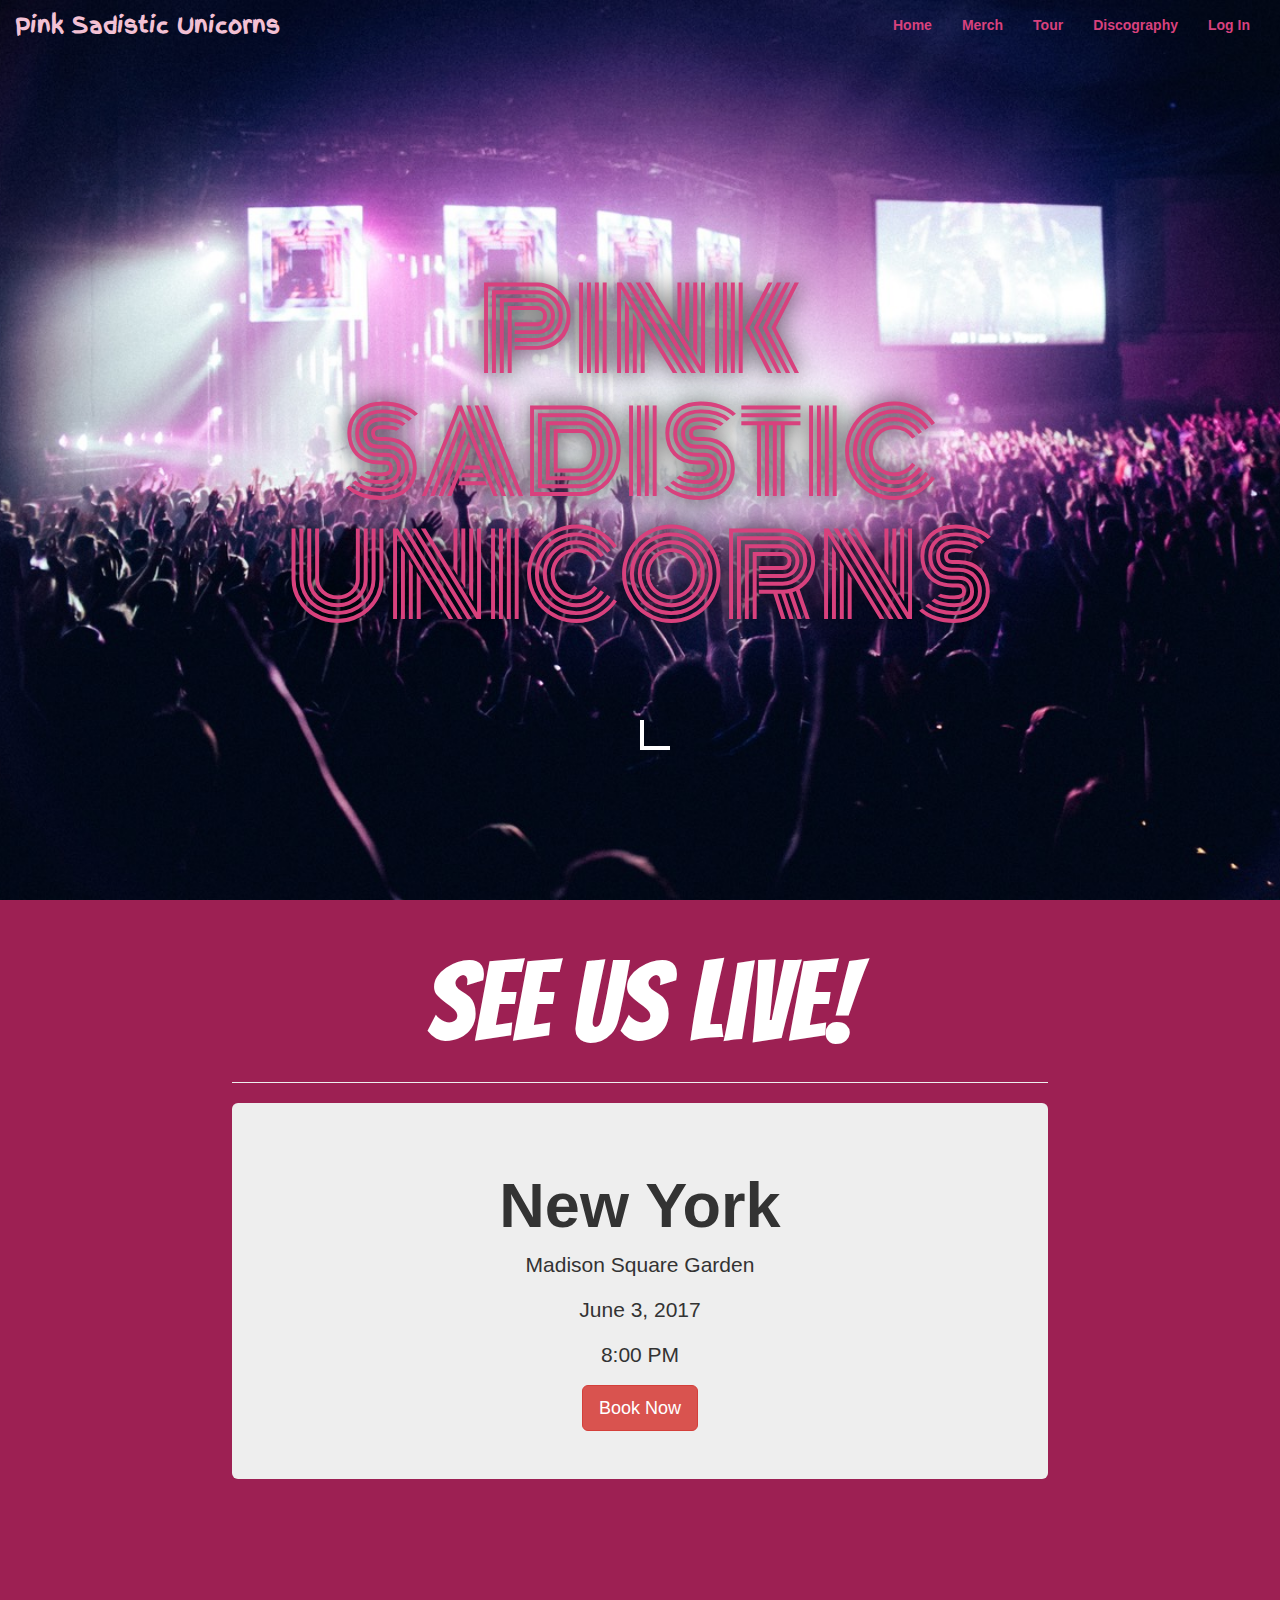
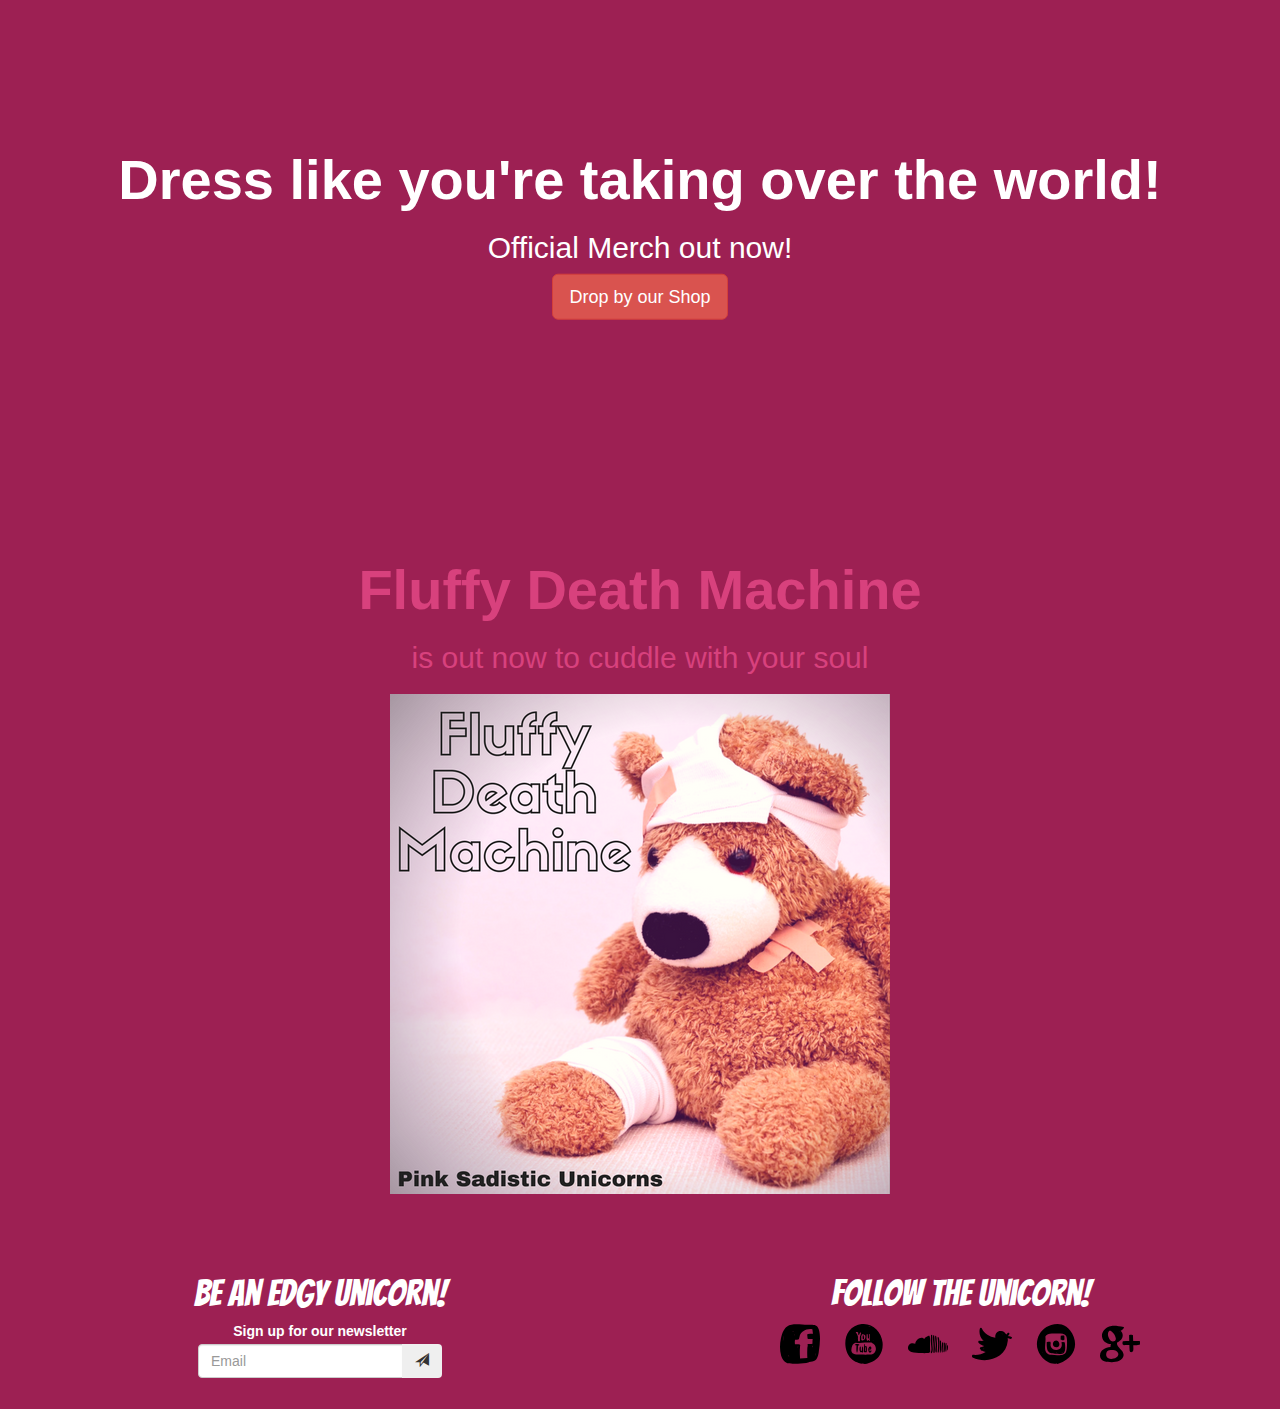
<file: index.html>
<!DOCTYPE html>
<html lang="en">

	<head>
	    <meta charset="utf-8">
	    <meta http-equiv="X-UA-Compatible" content="IE=edge">
	    <meta name="viewport" content="width=device-width, initial-scale=1">
	    <title>Pink Sadistic Unicorns</title>
	    <link href="css/bootstrap.min.css" rel="stylesheet">
	    <link rel="stylesheet" type="text/css" href="css/style.css">
	    <link rel="stylesheet" href="font-awesome/css/font-awesome.min.css">
	    <link rel="stylesheet" href="css/animations.css">
	    <link href="https://fonts.googleapis.com/css?family=Monoton|Finger+Paint|Fredericka+the+Great|Bangers" rel="stylesheet">
	    <link rel="shortcut icon" href="favicon.ico" type="image/x-icon">
		<link rel="icon" href="favicon.ico" type="image/x-icon">
	</head>

	<body>
	  	<header class="bg bg-main">  	
	  		<!-- NAV -->
	  		<nav class="navbar navbar-default">
	  			<div class="container-fluid">
	  				<div class="navbar-header">
		  				<button type="button" class="navbar-toggle" data-toggle="collapse" data-target="#myNavbar">
					            <span class="icon-bar"></span>
					            <span class="icon-bar"></span>
					            <span class="icon-bar"></span>
					    </button>
					    <a class="navbar-brand" href="index.html">Pink Sadistic Unicorns</a>
	    			</div>
			        <div class="collapse navbar-collapse" id="myNavbar">
		            	<ul class="nav navbar-nav navbar-right">
		            		<li class="nav-link nav-link1"><a href="index.html"><span>Home</span></i>
								</a></li>
		            		<li class="nav-link nav-link2"><a href="merchandise.html"><span>Merch</span></a></li>
		            		<li class="nav-link nav-link3"><a href="tour.html"><span>Tour</span></a></li>
		            		<li class="nav-link nav-link4"><a href="discography.html"><span>Discography</span></a></li>
		            		<li class="nav-link nav-link5"><a href="#login"><span>Log In</span></a></li>
		            	</ul>
		            </div>
		        </div>
	  		</nav>
	  		<!-- /NAV -->

	  		<!-- LOG IN MODAL -->
	  		<div id="login" class="login-overlay">
	  			<div class="popup">
	  				<h2>Log in</h2>
	  				<a class="close" href="#">&times;</a>
					<div class="content">
						<form>
		  					<div class="input-group">
		  						<span class="input-group-addon"><i class="glyphicon glyphicon-user"></i></span>
		  						<input id="email" type="text" class="form-control" name="email" placeholder="Email">
		  					</div>
		  					<div class="input-group">
		  						<span class="input-group-addon"><i class="glyphicon glyphicon-lock"></i></span>
		  						<input id="password" type="password" class="form-control" name="password" placeholder="Password">
		  					</div>
						</form>
						<button class="btn btn-custom col-xs-12">Log In</button>
						<a href="#" class="register">Need an account? Sign up here.</a>
					</div>
	  			</div>
	  		</div>
	  		<!-- /LOG IN MODAL -->

	  		<!-- BANNER BRAND -->
	  		<div class="container">
	  			<h1 class="text-center animated-banner">PINK <br> SADISTIC UNICORNS</h1>
	  		</div>
	  		<!-- /BANNER BRAND -->

	  		<!-- SCROLL ARROW -->
	  		<div class="arrow-container">
	  			<a href="#mainbody"><span></span></a>
	  		</div>
	  		<!-- /SCROLL ARROW -->
	  	</header>

	  	<main id="mainbody">
	  		<!-- TOUR -->
		  	<div class="container tour">
		  		<div class="row">
			  			<div class="page-header">
			  				<h1 class="text-center bangers">See us Live!</h1>
			  			</div>
			  			<div class="jumbotron" style="text-align: center">
			  				<h1 style="font-weight: bolder;">New York</h1>
			  				<p>Madison Square Garden</p>
			  				<p>June 3, 2017</p>
			  				<p>8:00 PM</p>
			  				<a href="tour.html" class="btn btn-danger btn-lg" role="button">Book Now</a>
			  			</div>
				</div>
			</div>
		  	<!-- /TOUR -->

		  	<!-- MERCH -->
		  	<div class="container-fluid merch vh70">
		  		<div class="row">
			  		<div class="col-xs-12 col-sm-12 col-md-12 col-lg-12 merch-caption">
			  			<h1 style="font-weight: bolder">Dress like you're taking over the world!</h1>
			  			<h2>Official Merch out now!</h2>
			  			<a href="merchandise.html" class="btn btn-danger btn-lg" role="button">Drop by our Shop</a>
			  		</div>
			  	</div>
		  	</div>
		  	<!-- /MERCH -->

		  	<!-- NEW ALBUM -->
		  	<div class="container-fluid vh70 new-album bg">
		  		<h1 style="font-weight: bolder"> Fluffy Death Machine </h1>
		  		<h2>is out now to cuddle with your soul</h2>
		  		<img src="images/album1.png" alt="Fluffy Death Machine Album Cover" class="img-responsive animated-album">
		  	</div>
		  	<!-- /NEW ALBUM -->

		  	<!-- FOOTER -->
		  	<footer class="container-fluid footer">
		  		<div class="row">
		  			<!-- NEWSLETTER -->
		  			<div class="col-xs-12 col-sm-12 col-md-6 col-lg-6">
		  				<h1 class="bangers">Be an edgy unicorn!</h1>
		  				<h5>Sign up for our newsletter</h5>
		  				<form>
		  					<div class="input-group">
			  					<input type="text" id="email" name="email" class="form-control" placeholder="Email">
			  					<span class="input-group-btn">
	        						<button class="btn btn-secondary" type="button"><i class="glyphicon glyphicon-send"></i></button>
	      						</span>
			  				</div>
		  				</form>
		  			</div>
		  			<!-- SOCIALBAR -->
		  			<div class="col-xs-12 col-sm-12 col-md-6 col-lg-6 socialbar">
		  				<h1 class="bangers">Follow the unicorn!</h1>
		  				<ul>
		  					<li><a href="https://facebook.com" target="_blank"><img src="images/facebook.svg" alt="facebook" class="img-responsive"></a></li>
		  					<li><a href="https://youtube.com" target="_blank"><img src="images/youtube.svg" alt="youtube" class="img-responsive"></a></li>
		  					<li><a href="https://soundcloud.com" target="_blank"><img src="images/soundcloud.svg" alt="soundcloud" class="img-responsive"></a></li>
		  					<li><a href="https://twitter.com" target="_blank"><img src="images/twitter.svg" alt="twitter" class="img-responsive"></a></li>
		  					<li><a href="https://instagram.com" target="_blank"><img src="images/instagram.svg" alt="instagram" class="img-responsive"></a></li>
		  					<li><a href="https://plus.google.com" target="_blank"><img src="images/google.svg" alt="google" class="img-responsive"></a></li>
		  				</ul>
		  			</div>
		  	</footer>
		  	<!-- /FOOTER -->
	  	</main>

	    <script src="https://ajax.googleapis.com/ajax/libs/jquery/1.12.4/jquery.min.js"></script>
	    <script src="js/bootstrap.min.js"></script>
	    <script src="https://ajax.googleapis.com/ajax/libs/jquery/3.2.1/jquery.min.js"></script>
		<script>
			$(document).ready(function(){
			  $("a").on('click', function(event) {
			    if (this.hash !== "") {
			      event.preventDefault();
			      var hash = this.hash;
			      $('html, body').animate({
			        scrollTop: $(hash).offset().top
			      }, 800, function(){
			        window.location.hash = hash;
			      });
			    }
			  });
			});
		</script>
	</body>
</html>
</file>
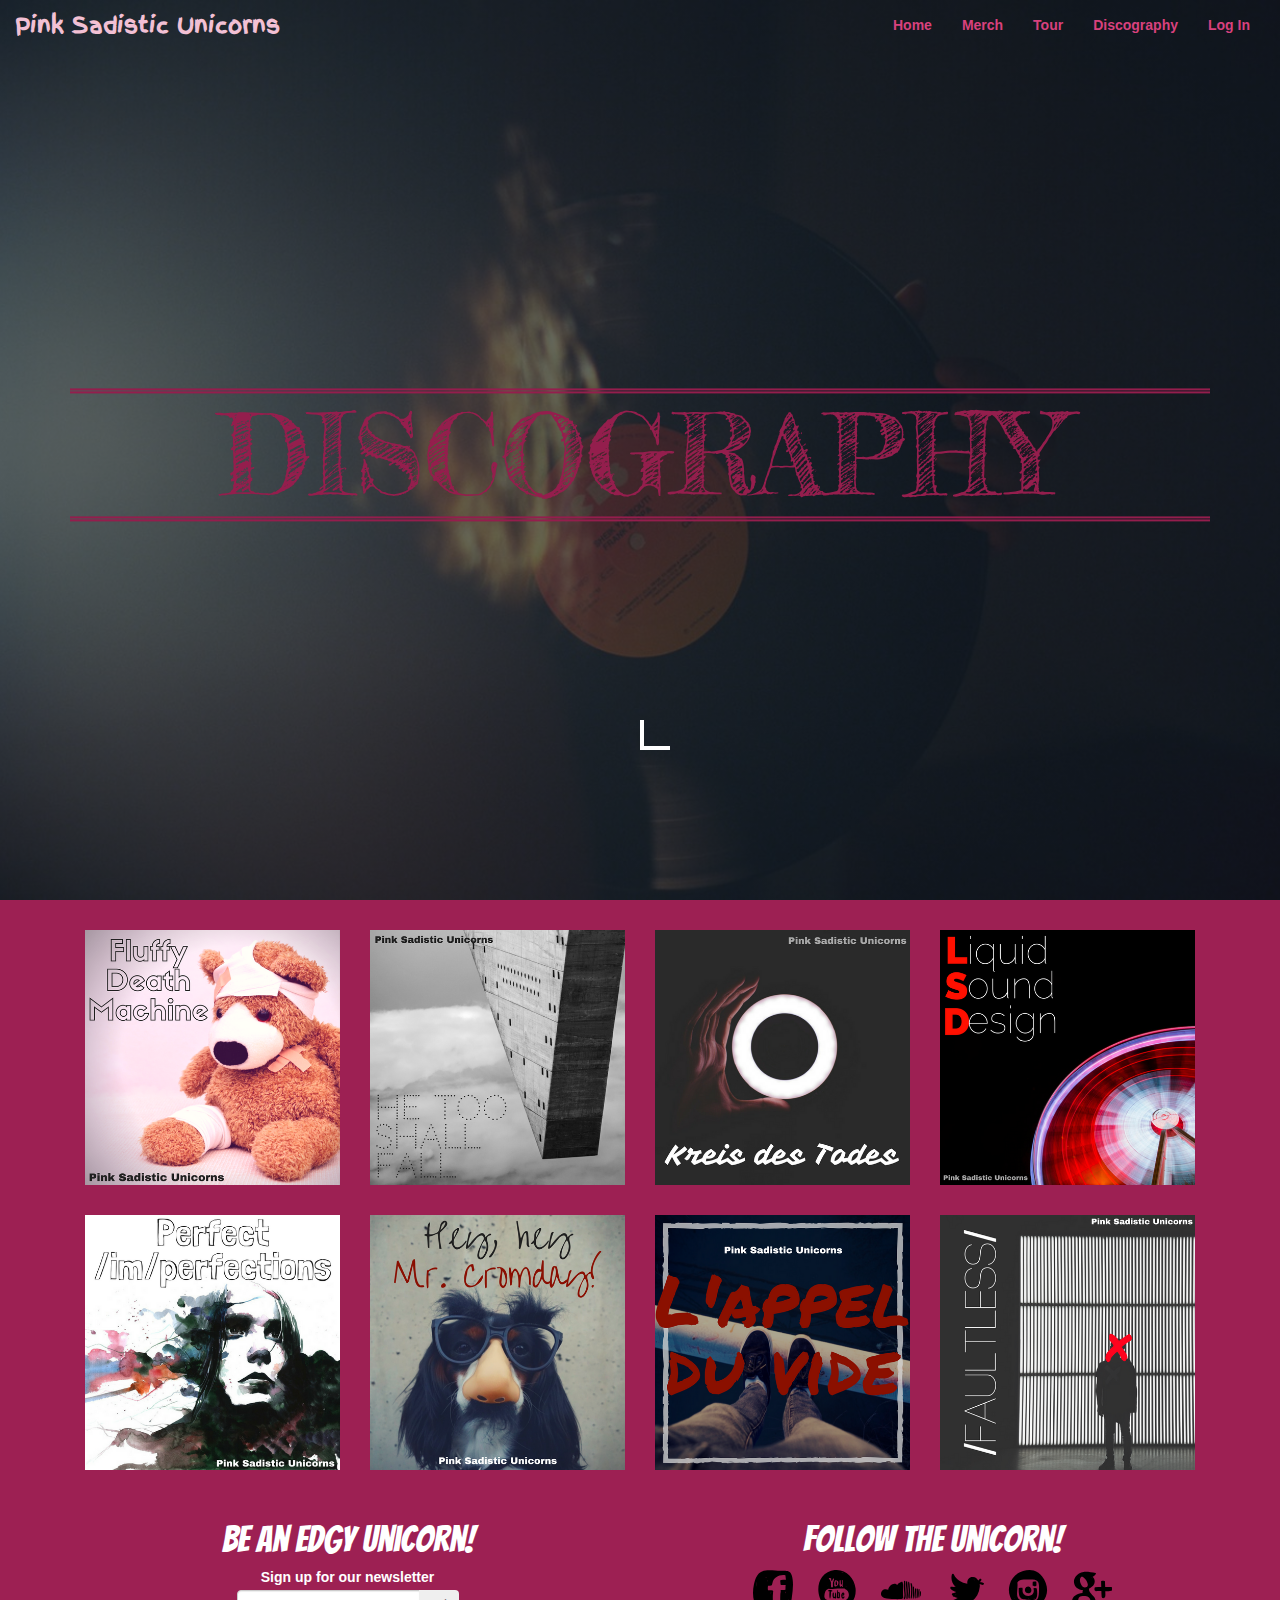
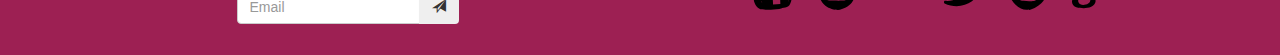
<file: discography.html>
<!DOCTYPE html>
<html lang="en">

	<head>
		<meta charset="utf-8">
	    <meta http-equiv="X-UA-Compatible" content="IE=edge">
	    <meta name="viewport" content="width=device-width, initial-scale=1">
		<title>Pink Sadisctic Unicorns | Discography</title>
		<link href="css/bootstrap.min.css" rel="stylesheet">
	    <link rel="stylesheet" type="text/css" href="css/style.css">
	    <link rel="stylesheet" href="font-awesome/css/font-awesome.min.css">
	    <link href="https://fonts.googleapis.com/css?family=Monoton|Finger+Paint|Fredericka+the+Great|Bangers" rel="stylesheet">
	    <link rel="shortcut icon" href="favicon.ico" type="image/x-icon">
		<link rel="icon" href="favicon.ico" type="image/x-icon">
	</head>

	<body>
		<!-- NAV -->
		<header class="bg bg-discography">
	  		<nav class="navbar navbar-default">
	  			<div class="container-fluid">
	  				<div class="navbar-header">
		  				<button type="button" class="navbar-toggle" data-toggle="collapse" data-target="#myNavbar">
					            <span class="icon-bar"></span>
					            <span class="icon-bar"></span>
					            <span class="icon-bar"></span>
					    </button>
					    <a class="navbar-brand" href="index.html">Pink Sadistic Unicorns</a>
	    			</div>
			        <div class="collapse navbar-collapse" id="myNavbar">
		            	<ul class="nav navbar-nav navbar-right">
		            		<li class="nav-link nav-link1"><a href="index.html"><span>Home</span></i>
								</a></li>
		            		<li class="nav-link nav-link2"><a href="merchandise.html"><span>Merch</span></a></li>
		            		<li class="nav-link nav-link3"><a href="tour.html"><span>Tour</span></a></li>
		            		<li class="nav-link nav-link4"><a href="discography.html"><span>Discography</span></a></li>
		            		<li class="nav-link nav-link5"><a href="#login"><span>Log In</span></a></li>
		            	</ul>
		            </div>
		        </div>
	  		</nav>
	  		<!-- /NAV -->

	  		<!-- LOG IN MODAL -->
	  		<div id="login" class="login-overlay">
	  			<div class="popup">
	  				<h2>Log in</h2>
	  				<a class="close" href="#">&times;</a>
					<div class="content">
						<form>
		  					<div class="input-group">
		  						<span class="input-group-addon"><i class="glyphicon glyphicon-user"></i></span>
		  						<input id="email" type="text" class="form-control" name="email" placeholder="Email">
		  					</div>
		  					<div class="input-group">
		  						<span class="input-group-addon"><i class="glyphicon glyphicon-lock"></i></span>
		  						<input id="password" type="password" class="form-control" name="password" placeholder="Password">
		  					</div>
						</form>
						<button class="btn btn-custom col-xs-12">Log In</button>
						<a href="#" class="register">Need an account? Sign up here.</a>
					</div>
	  			</div>
	  		</div>
	  		<!-- /LOG IN MODAL -->

	  		<!-- BANNER CAPTION -->
	  		<div class="container">
	  			<h1 class="text-center banner-caption">DISCOGRAPHY</h1>
	  		</div>
	  		<!-- /BANNER CAPTION -->

	  		<!-- SCROLL ARROW -->
	  		<div class="arrow-container">
	  			<a href="#mainbody"><span></span></a>
	  		</div>
	  		<!-- /SCROLL ARROW -->
	  	</header>

	  	<main id="mainbody">
	  		<!-- ALBUMS -->
	  		<div class="container">
	  			<div class="row album-container">
	  				<div class="album-thumb col-lg-3 col-md-3 col-sm-6 col-xs-12">
						<img src="images/album1.png" alt="album1" class="img-responsive album-art">
						<div class="album-popup">
							<h3>Fluffy Death Machine</h3>
							<h5>2017</h5>
						</div>
					</div>
					<div class="album-thumb col-lg-3 col-md-3 col-sm-6 col-xs-12">
						<img src="images/album2.png" alt="album2" class="img-responsive album-art">
						<div class="album-popup">
							<h3>He Too Shall Fall</h3>
							<h5>2016</h5>
						</div>
					</div>
					<div class="album-thumb col-lg-3 col-md-3 col-sm-6 col-xs-12">
						<img src="images/album3.png" alt="album3" class="img-responsive album-art">
						<div class="album-popup">
							<h3>Kreis des Todes</h3>
							<h5>2016</h5>
						</div>
					</div>
					<div class="album-thumb col-lg-3 col-md-3 col-sm-6 col-xs-12">
						<img src="images/album4.png" alt="album4" class="img-responsive album-art">
						<div class="album-popup">
							<h3>Liquid Sound Design</h3>
							<h5>2015</h5>
						</div>
					</div>
					<div class="album-thumb col-lg-3 col-md-3 col-sm-6 col-xs-12">
						<img src="images/album5.png" alt="albumg5" class="img-responsive album-art">
						<div class="album-popup">
							<h3>Perfect /im/Perfections</h3>
							<h5>2014</h5>
						</div>
					</div>
					<div class="album-thumb col-lg-3 col-md-3 col-sm-6 col-xs-12">
						<img src="images/album6.png" alt="album6" class="img-responsive album-art">
						<div class="album-popup">
							<h3>Hey, hey Mr. Cromday</h3>
							<h5>2014</h5>
						</div>
					</div>
					<div class="album-thumb col-lg-3 col-md-3 col-sm-6 col-xs-12">
						<img src="images/album7.png" alt="album7" class="img-responsive album-art">
						<div class="album-popup">
							<h3>L'appel du Vide</h3>
							<h5>2013</h5>
						</div>
					</div>
					<div class="album-thumb col-lg-3 col-md-3 col-sm-6 col-xs-12">
						<img src="images/album8.png" alt="album8" class="img-responsive album-art">
						<div class="album-popup">
							<h3>/FAULTLESS/</h3>
							<h5>2012</h5>
						</div>
					</div>
				</div>
			</div>
			<!-- /ALBUMS -->

			<!-- FOOTER -->
	  		<footer class="container">
		  		<div class="row">
		  			<!-- NEWSLETTER -->
		  			<div class="col-xs-12 col-sm-12 col-md-6 col-lg-6">
		  				<h1 class="bangers">Be an edgy unicorn!</h1>
		  				<h5>Sign up for our newsletter</h5>
		  				<form>
		  					<div class="input-group">
			  					<input type="text" id="email" name="email" class="form-control" placeholder="Email">
			  					<span class="input-group-btn">
	        						<button class="btn btn-secondary" type="button"><i class="glyphicon glyphicon-send"></i></button>
	      						</span>
			  				</div>
		  				</form>
		  			</div>
		  			<!-- SOCIALBAR -->
		  			<div class="col-xs-12 col-sm-12 col-md-6 col-lg-6 socialbar">
		  				<h1 class="bangers">Follow the unicorn!</h1>
		  				<ul>
		  					<li><a href="https://facebook.com" target="_blank"><img src="images/facebook.svg" alt="facebook" class="img-responsive"></a></li>
		  					<li><a href="https://youtube.com" target="_blank"><img src="images/youtube.svg" alt="youtube" class="img-responsive"></a></li>
		  					<li><a href="https://soundcloud.com" target="_blank"><img src="images/soundcloud.svg" alt="soundcloud" class="img-responsive"></a></li>
		  					<li><a href="https://twitter.com" target="_blank"><img src="images/twitter.svg" alt="twitter" class="img-responsive"></a></li>
		  					<li><a href="https://instagram.com" target="_blank"><img src="images/instagram.svg" alt="instagram" class="img-responsive"></a></li>
		  					<li><a href="https://plus.google.com" target="_blank"><img src="images/google.svg" alt="google" class="img-responsive"></a></li>
		  				</ul>
		  			</div>
		  	</footer> <!-- /FOOTER -->
	  	</main>
	  	
	  	<script src="https://ajax.googleapis.com/ajax/libs/jquery/1.12.4/jquery.min.js"></script>
		<script src="js/bootstrap.min.js"></script>
		<script src="https://ajax.googleapis.com/ajax/libs/jquery/3.2.1/jquery.min.js"></script>
		<script>
			$(document).ready(function(){
			  $("a").on('click', function(event) {
			    if (this.hash !== "") {
			      event.preventDefault();
			      var hash = this.hash;
			      $('html, body').animate({
			        scrollTop: $(hash).offset().top
			      }, 800, function(){
			        window.location.hash = hash;
			      });
			    }
			  });
			});
		</script>
	</body>
</html>
</file>
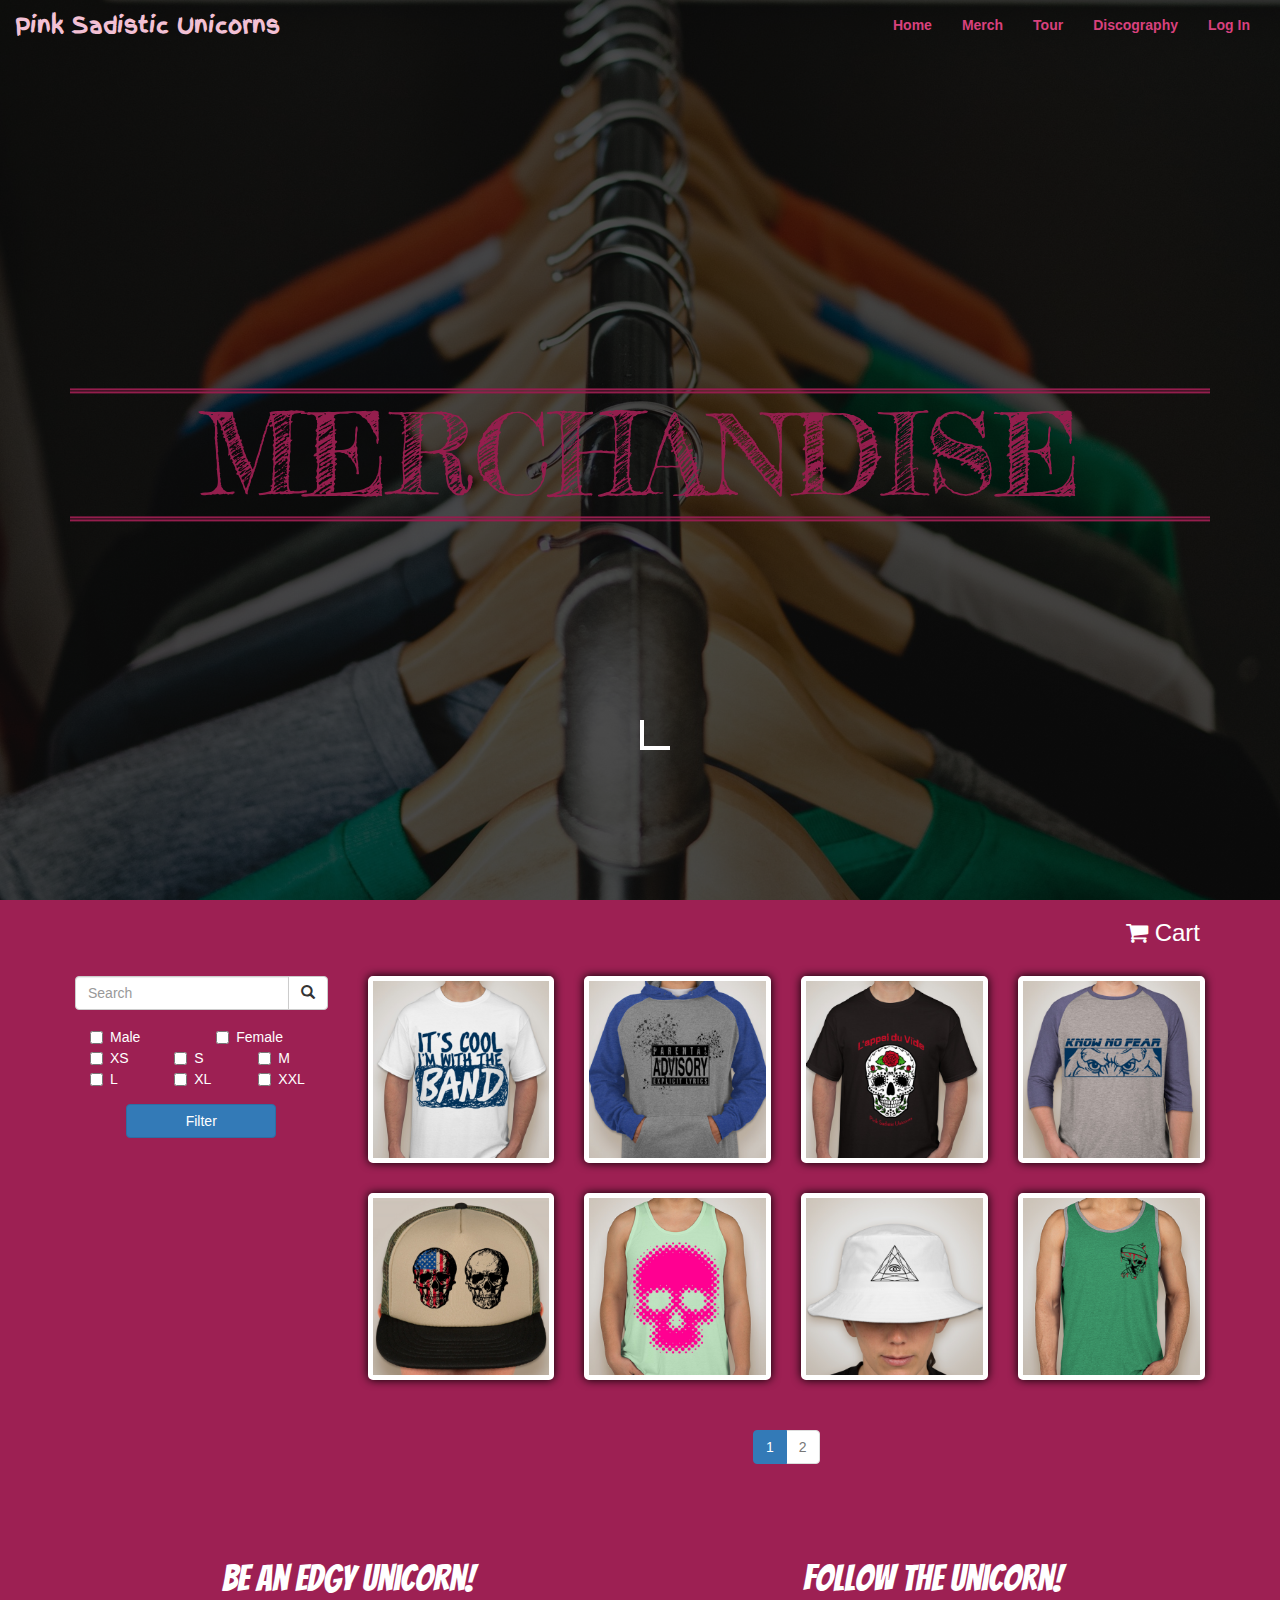
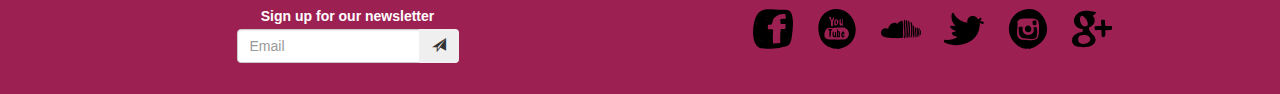
<file: merchandise.html>
<!DOCTYPE html>
<html lang="en">

	<head>
		<meta charset="utf-8">
	    <meta http-equiv="X-UA-Compatible" content="IE=edge">
	    <meta name="viewport" content="width=device-width, initial-scale=1">
		<title>Pink Sadistic Unicorns | Merchandise</title>
		<link href="css/bootstrap.min.css" rel="stylesheet">
	    <link rel="stylesheet" type="text/css" href="css/style.css">
	    <link rel="stylesheet" href="font-awesome/css/font-awesome.min.css">
	   	<link href="https://fonts.googleapis.com/css?family=Monoton|Finger+Paint|Fredericka+the+Great|Bangers" rel="stylesheet">
	   	<link rel="shortcut icon" href="favicon.ico" type="image/x-icon">
		<link rel="icon" href="favicon.ico" type="image/x-icon">
	</head>

	<body>
		<!-- NAV -->
		<header class="bg bg-merch">
	  		<nav class="navbar navbar-default">
	  			<div class="container-fluid">
	  				<div class="navbar-header">
		  				<button type="button" class="navbar-toggle" data-toggle="collapse" data-target="#myNavbar">
					            <span class="icon-bar"></span>
					            <span class="icon-bar"></span>
					            <span class="icon-bar"></span>
					    </button>
					    <a class="navbar-brand" href="index.html">Pink Sadistic Unicorns</a>
	    			</div>
			        <div class="collapse navbar-collapse" id="myNavbar">
		            	<ul class="nav navbar-nav navbar-right">
		            		<li class="nav-link nav-link1"><a href="index.html"><span>Home</span></i>
								</a></li>
		            		<li class="nav-link nav-link2"><a href="merchandise.html"><span>Merch</span></a></li>
		            		<li class="nav-link nav-link3"><a href="tour.html"><span>Tour</span></a></li>
		            		<li class="nav-link nav-link4"><a href="discography.html"><span>Discography</span></a></li>
		            		<li class="nav-link nav-link5"><a href="#login"><span>Log In</span></a></li>
		            	</ul>
		            </div>
		        </div>
	  		</nav>
	  		<!-- /NAV -->

	  		<!-- LOG IN MODAL -->
	  		<div id="login" class="login-overlay">
	  			<div class="popup">
	  				<h2>Log in</h2>
	  				<a class="close" href="#">&times;</a>
					<div class="content">
						<form>
		  					<div class="input-group">
		  						<span class="input-group-addon"><i class="glyphicon glyphicon-user"></i></span>
		  						<input id="email" type="text" class="form-control" name="email" placeholder="Email">
		  					</div>
		  					<div class="input-group">
		  						<span class="input-group-addon"><i class="glyphicon glyphicon-lock"></i></span>
		  						<input id="password" type="password" class="form-control" name="password" placeholder="Password">
		  					</div>
						</form>
						<button class="btn btn-custom col-xs-12">Log In</button>
						<a href="#" class="register">Need an account? Sign up here.</a>
					</div>
	  			</div>
	  		</div>
	  		<!-- /LOG IN MODAL -->

	  		<!-- BANNER CAPTION -->
	  		<div class="container">
	  			<h1 class="text-center banner-caption">MERCHANDISE</h1>
	  		</div>
	  		<!-- /BANNER CAPTION -->

	  		<!-- SCROLL ARROW -->
	  		<div class="arrow-container">
	  			<a href="#mainbody"><span></span></a>
	  		</div>
	  		<!-- /SCROLL ARROW -->
	  	</header>

	  	<main class="merch-body" id="mainbody">
	  		<div class="container">
	  			<!-- CART -->
	  			<div class="row">
	  				<div class="col-xs-12 col-sm-12 col-md-12 col-lg-12">
		  				<h3>
		  					<a href="#"><i class="fa fa-shopping-cart"></i><span> Cart</span></a>
		  				</h3>
	  				</div>
	  			</div>

	  			<!-- MAIN SECTION -->
		  		<div class="row">
		  			<!-- FILTER -->
	  				<div class="col-xs-8 col-sm-8 col-md-3 col-lg-3 merch-filter">
	  					 <form>
						 	<div class="input-group" style="margin: 0 0 15px">
						    	<input type="text" class="form-control" placeholder="Search">
						    	<div class="input-group-btn">
						      		<button class="btn btn-default" type="submit">
						        		<i class="glyphicon glyphicon-search"></i>
						      </button>
						    </div>
						  </div>
						</form>

						<form>
							<div class="col-xs-6 col-sm-6 col-md-6 col-lg-6">
								<label class="checkbox-inline">
									<input type="checkbox">Male
								</label>
							</div>
							<div class="col-xs-6 col-sm-6 col-md-6 col-lg-6">
								<label class="checkbox-inline">
									<input type="checkbox">Female
								</label>
							</div>
						</form>
						<form>
							<div class="col-xs-6 col-sm-6 col-md-4 col-lg-4">
								<label class="checkbox-inline">
									<input type="checkbox">XS
								</label>
							</div>
							<div class="col-xs-6 col-sm-6 col-md-4 col-lg-4">
								<label class="checkbox-inline">
									<input type="checkbox">S
								</label>
							</div>
							<div class="col-xs-6 col-sm-6 col-md-4 col-lg-4">
								<label class="checkbox-inline">
									<input type="checkbox">M
								</label>
							</div>
						</form>
						<form>
							<div class="col-xs-6 col-sm-6 col-md-4 col-lg-4">
								<label class="checkbox-inline">
									<input type="checkbox">L
								</label>
							</div>
							<div class="col-xs-6 col-sm-6 col-md-4 col-lg-4">
								<label class="checkbox-inline">
									<input type="checkbox">XL
								</label>
							</div>
							<div class="col-xs-6 col-sm-6 col-md-4 col-lg-4">
								<label class="checkbox-inline">
									<input type="checkbox">XXL
								</label>
							</div>
						</form>

						<div class="text-center">
							<button class="btn btn-primary" style="margin: 15px 0 0; width: 150px">Filter</button>
						</div>
	  				</div>
	  				<!-- /FILTER -->

	  				<!-- DISPLAY ITEMS -->
	  				<div class="col-xs-12 col-sm-12 col-md-9 col-lg-9 merch-display">
	  					<div class="row">
	  						<div class="col-lg-3 col-md-4 col-sm-6 col-xs-12 thumb">
		  						<img src="images/merch1.PNG" alt="merch1" class="img-responsive merch-pic">
		  						<div class="merch-popup">
		  							<h4>MWS01</h4>
		  							<h5>$20</h5>
		  							<a href="#"><button class="btn btn-primary disabled">Out of Stock</button></a>
		  						</div>
	  						</div>
	  						<div class="col-lg-3 col-md-4 col-sm-6 col-xs-12 thumb">
		  						<img src="images/merch2.PNG" alt="merch2" class="img-responsive merch-pic">
		  						<div class="merch-popup">
		  							<h4>MBGH01</h4>
		  							<h5>$30</h5>
		  							<a href="#"><button class="btn btn-primary">Add to Cart</button></a>
		  						</div>
	  						</div>
	  						<div class="col-lg-3 col-md-4 col-sm-6 col-xs-12 thumb">
		  						<img src="images/merch3.PNG" alt="merch3" class="img-responsive merch-pic">
		  						<div class="merch-popup">
		  							<h4>MBS02</h4>
		  							<h5>$20</h5>
		  							<a href="#"><button class="btn btn-primary">Add to Cart</button></a>
		  						</div>
	  						</div>
	  						<div class="col-lg-3 col-md-4 col-sm-6 col-xs-12 thumb">
		  						<img src="images/merch4.PNG" alt="merch4" class="img-responsive merch-pic">
		  						<div class="merch-popup">
		  							<h4>MGBLS01</h4>
		  							<h5>$25</h5>
		  							<a href="#"><button class="btn btn-primary disabled">Out of Stock</button></a>
		  						</div>
	  						</div>
	  						<div class="col-lg-3 col-md-4 col-sm-6 col-xs-12 thumb">
		  						<img src="images/merch5.PNG" alt="merch5" class="img-responsive merch-pic">
		  						<div class="merch-popup">
		  							<h4>MCH01</h4>
		  							<h5>$15</h5>
		  							<a href="#"><button class="btn btn-primary">Add to Cart</button></a>
		  						</div>
	  						</div>
	  						<div class="col-lg-3 col-md-4 col-sm-6 col-xs-12 thumb">
		  						<img src="images/merch6.PNG" alt="merch6" class="img-responsive merch-pic">
		  						<div class="merch-popup">
		  							<h4>MPGTT01</h4>
		  							<h5>$20</h5>
		  							<a href="#"><button class="btn btn-primary">Add to Cart</button></a>
		  						</div>
	  						</div>
	  						<div class="col-lg-3 col-md-4 col-sm-6 col-xs-12 thumb">
		  						<img src="images/merch7.PNG" alt="merch7" class="img-responsive merch-pic">
		  						<div class="merch-popup">
		  							<h4>MWBH01</h4>
		  							<h5>$15</h5>
		  							<a href="#"><button class="btn btn-primary disabled">Out of Stock</button></a>
		  						</div>
	  						</div>
	  						<div class="col-lg-3 col-md-4 col-sm-6 col-xs-12 thumb">
		  						<img src="images/merch8.PNG" alt="merch8" class="img-responsive merch-pic">
		  						<div class="merch-popup">
		  							<h4>MGGTT02</h4>
		  							<h5>$20</h5>
		  							<a href="#"><button class="btn btn-primary">Add to Cart</button></a>
		  						</div>
	  						</div>
	  					</div>
	  					<div class="row text-center">
	  						<ul class="pagination">
	  							<li class="active"><a href="#">1</a></li>
	  							<li class="disabled"><a href="#">2</a></li>
	  						</ul>
	  					</div>
	  				</div> <!-- /DISPLAY ITEMS -->
		  		</div> <!-- /MAIN SECTION -->
	  		</div>

	  		<!-- FOOTER -->
	  		<footer class="container">
		  		<div class="row">
		  			<!-- NEWSLETTER -->
		  			<div class="col-xs-12 col-sm-12 col-md-6 col-lg-6">
		  				<h1 class="bangers">Be an edgy unicorn!</h1>
		  				<h5>Sign up for our newsletter</h5>
		  				<form>
		  					<div class="input-group">
			  					<input type="text" id="email" name="email" class="form-control" placeholder="Email">
			  					<span class="input-group-btn">
	        						<button class="btn btn-secondary" type="button"><i class="glyphicon glyphicon-send"></i></button>
	      						</span>
			  				</div>
		  				</form>
		  			</div>
		  			<!-- SOCIALBAR -->
		  			<div class="col-xs-12 col-sm-12 col-md-6 col-lg-6 socialbar">
		  				<h1 class="bangers">Follow the unicorn!</h1>
		  				<ul>
		  					<li><a href="https://facebook.com" target="_blank"><img src="images/facebook.svg" alt="facebook" class="img-responsive"></a></li>
		  					<li><a href="https://youtube.com" target="_blank"><img src="images/youtube.svg" alt="youtube" class="img-responsive"></a></li>
		  					<li><a href="https://soundcloud.com" target="_blank"><img src="images/soundcloud.svg" alt="soundcloud" class="img-responsive"></a></li>
		  					<li><a href="https://twitter.com" target="_blank"><img src="images/twitter.svg" alt="twitter" class="img-responsive"></a></li>
		  					<li><a href="https://instagram.com" target="_blank"><img src="images/instagram.svg" alt="instagram" class="img-responsive"></a></li>
		  					<li><a href="https://plus.google.com" target="_blank"><img src="images/google.svg" alt="google" class="img-responsive"></a></li>
		  				</ul>
		  			</div>
		  	</footer> <!-- /FOOTER -->
	  	</main>

		<script src="https://ajax.googleapis.com/ajax/libs/jquery/1.12.4/jquery.min.js"></script>
	    <script src="js/bootstrap.min.js"></script>
	    <script src="https://ajax.googleapis.com/ajax/libs/jquery/3.2.1/jquery.min.js"></script>
		<script>
			$(document).ready(function(){
			  $("a").on('click', function(event) {
			    if (this.hash !== "") {
			      event.preventDefault();
			      var hash = this.hash;
			      $('html, body').animate({
			        scrollTop: $(hash).offset().top
			      }, 800, function(){
			        window.location.hash = hash;
			      });
			    }
			  });
			});
		</script>
	</body>
</html>
</file>
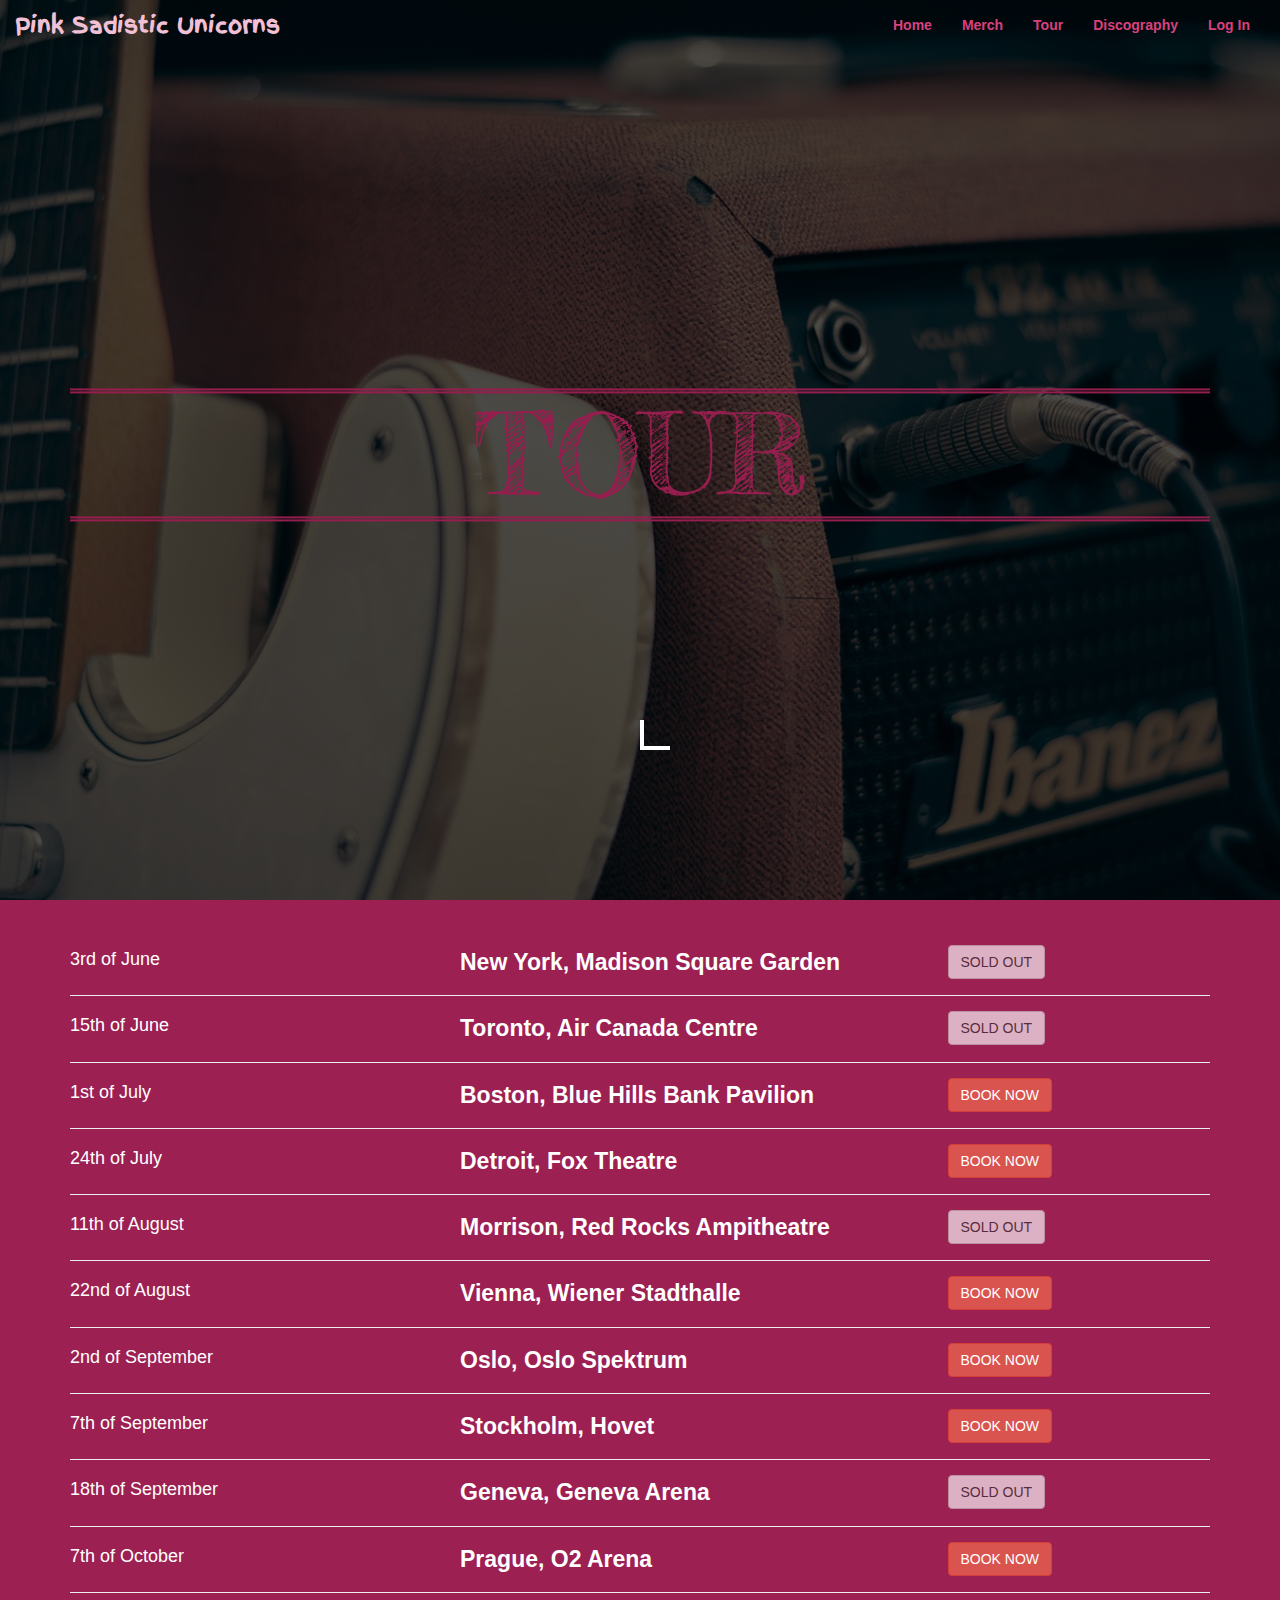
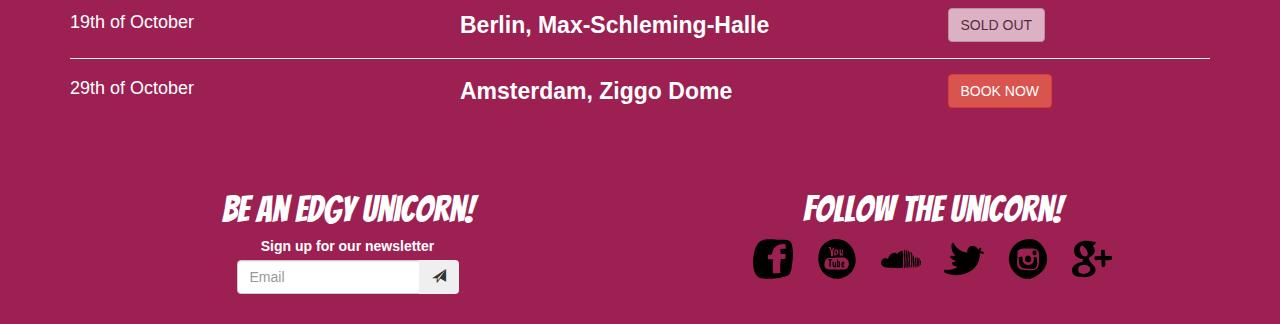
<file: tour.html>
<!DOCTYPE html>
<html lang="en">

	<head>
		<meta charset="utf-8">
	    <meta http-equiv="X-UA-Compatible" content="IE=edge">
	    <meta name="viewport" content="width=device-width, initial-scale=1">
		<title>Pink Sadistic Unicorns | Tour</title>
		<link href="css/bootstrap.min.css" rel="stylesheet">
	    <link rel="stylesheet" type="text/css" href="css/style.css">
	    <link rel="stylesheet" href="font-awesome/css/font-awesome.min.css">
	    <link href="https://fonts.googleapis.com/css?family=Monoton|Finger+Paint|Fredericka+the+Great|Bangers" rel="stylesheet">
	    <link rel="shortcut icon" href="favicon.ico" type="image/x-icon">
		<link rel="icon" href="favicon.ico" type="image/x-icon">
	</head>

	<body>
		<!-- NAV -->
		<header class="bg bg-tour">
	  		<nav class="navbar navbar-default">
	  			<div class="container-fluid">
	  				<div class="navbar-header">
		  				<button type="button" class="navbar-toggle" data-toggle="collapse" data-target="#myNavbar">
					            <span class="icon-bar"></span>
					            <span class="icon-bar"></span>
					            <span class="icon-bar"></span>
					    </button>
					    <a class="navbar-brand" href="index.html">Pink Sadistic Unicorns</a>
	    			</div>
			        <div class="collapse navbar-collapse" id="myNavbar">
		            	<ul class="nav navbar-nav navbar-right">
		            		<li class="nav-link nav-link1"><a href="index.html"><span>Home</span></i>
								</a></li>
		            		<li class="nav-link nav-link2"><a href="merchandise.html"><span>Merch</span></a></li>
		            		<li class="nav-link nav-link3"><a href="tour.html"><span>Tour</span></a></li>
		            		<li class="nav-link nav-link4"><a href="discography.html"><span>Discography</span></a></li>
		            		<li class="nav-link nav-link5"><a href="#login"><span>Log In</span></a></li>
		            	</ul>
		            </div>
		        </div>
	  		</nav>
	  		<!-- /NAV -->

	  		<!-- LOG IN MODAL -->
	  		<div id="login" class="login-overlay">
	  			<div class="popup">
	  				<h2>Log in</h2>
	  				<a class="close" href="#">&times;</a>
					<div class="content">
						<form>
		  					<div class="input-group">
		  						<span class="input-group-addon"><i class="glyphicon glyphicon-user"></i></span>
		  						<input id="email" type="text" class="form-control" name="email" placeholder="Email">
		  					</div>
		  					<div class="input-group">
		  						<span class="input-group-addon"><i class="glyphicon glyphicon-lock"></i></span>
		  						<input id="password" type="password" class="form-control" name="password" placeholder="Password">
		  					</div>
						</form>
						<button class="btn btn-custom col-xs-12">Log In</button>
						<a href="#" class="register">Need an account? Sign up here.</a>
					</div>
	  			</div>
	  		</div>
	  		<!-- /LOG IN MODAL -->

	  		<!-- BANNER CAPTION -->
	  		<div class="container">
	  			<h1 class="text-center banner-caption">TOUR</h1>
	  		</div>
	  		<!-- /BANNER CAPTION -->

	  		<!-- SCROLL ARROW -->
	  		<div class="arrow-container">
	  			<a href="#mainbody"><span></span></a>
	  		</div>
	  		<!-- /SCROLL ARROW -->
	  	</header>
	  		
		<main id="mainbody">
			<!-- TOUR TABLE -->
			<div class="container tour-container">
				<div class="row tour-row">
					<div class="col-lg-4 col-md-4 col-sm-12 col-xs-12">
						<h4>3rd of June</h4>
					</div>
					<div class="col-lg-5 col-md-5 col-sm-6 col-xs-12">
						<h4 class="location">New York, Madison Square Garden</h4>
					</div>
					<div class="col-lg-3 col-md-3 col-sm-6 col-xs-12">
						<button class="btn btn-default disabled">SOLD OUT</button>
					</div>
				</div>
				<hr>
				<div class="row tour-row">
					<div class="col-lg-4 col-md-4 col-sm-12 col-xs-12">
						<h4>15th of June</h4>
					</div>
					<div class="col-lg-5 col-md-5 col-sm-6 col-xs-12">
						<h4 class="location">Toronto, Air Canada Centre</h4>
					</div>
					<div class="col-lg-3 col-md-3 col-sm-6 col-xs-12">
						<button class="btn btn-default disabled">SOLD OUT</button>
					</div>
				</div>
				<hr>
				<div class="row tour-row">
					<div class="col-lg-4 col-md-4 col-sm-12 col-xs-12">
						<h4>1st of July</h4>
					</div>
					<div class="col-lg-5 col-md-5 col-sm-6 col-xs-12">
						<h4 class="location">Boston, Blue Hills Bank Pavilion</h4>
					</div>
					<div class="col-lg-3 col-md-3 col-sm-6 col-xs-12">
						<button class="btn btn-danger">BOOK NOW</button>
					</div>
				</div>
				<hr>
				<div class="row tour-row">
					<div class="col-lg-4 col-md-4 col-sm-12 col-xs-12">
						<h4>24th of July</h4>
					</div>
					<div class="col-lg-5 col-md-5 col-sm-6 col-xs-12">
						<h4 class="location">Detroit, Fox Theatre</h4>
					</div>
					<div class="col-lg-3 col-md-3 col-sm-6 col-xs-12">
						<button class="btn btn-danger">BOOK NOW</button>
					</div>
				</div>
				<hr>
				<div class="row tour-row">
					<div class="col-lg-4 col-md-4 col-sm-12 col-xs-12">
						<h4>11th of August</h4>
					</div>
					<div class="col-lg-5 col-md-5 col-sm-6 col-xs-12">
						<h4 class="location">Morrison, Red Rocks Ampitheatre</h4>
					</div>
					<div class="col-lg-3 col-md-3 col-sm-6 col-xs-12">
						<button class="btn btn-default disabled">SOLD OUT</button>
					</div>
				</div>
				<hr>
				<div class="row tour-row">
					<div class="col-lg-4 col-md-4 col-sm-12 col-xs-12">
						<h4>22nd of August</h4>
					</div>
					<div class="col-lg-5 col-md-5 col-sm-6 col-xs-12">
						<h4 class="location">Vienna, Wiener Stadthalle</h4>
					</div>
					<div class="col-lg-3 col-md-3 col-sm-6 col-xs-12">
						<button class="btn btn-danger">BOOK NOW</button>
					</div>
				</div>
				<hr>
				<div class="row tour-row">
					<div class="col-lg-4 col-md-4 col-sm-12 col-xs-12">
						<h4>2nd of September</h4>
					</div>
					<div class="col-lg-5 col-md-5 col-sm-6 col-xs-12">
						<h4 class="location">Oslo, Oslo Spektrum</h4>
					</div>
					<div class="col-lg-3 col-md-3 col-sm-6 col-xs-12">
						<button class="btn btn-danger">BOOK NOW</button>
					</div>
				</div>
				<hr>
				<div class="row tour-row">
					<div class="col-lg-4 col-md-4 col-sm-12 col-xs-12">
						<h4>7th of September</h4>
					</div>
					<div class="col-lg-5 col-md-5 col-sm-6 col-xs-12">
						<h4 class="location">Stockholm, Hovet</h4>
					</div>
					<div class="col-lg-3 col-md-3 col-sm-6 col-xs-12">
						<button class="btn btn-danger">BOOK NOW</button>
					</div>
				</div>
				<hr>
				<div class="row tour-row">
					<div class="col-lg-4 col-md-4 col-sm-12 col-xs-12">
						<h4>18th of September</h4>
					</div>
					<div class="col-lg-5 col-md-5 col-sm-6 col-xs-12">
						<h4 class="location">Geneva, Geneva Arena</h4>
					</div>
					<div class="col-lg-3 col-md-3 col-sm-6 col-xs-12">
						<button class="btn btn-default disabled">SOLD OUT</button>
					</div>
				</div>
				<hr>
				<div class="row tour-row">
					<div class="col-lg-4 col-md-4 col-sm-12 col-xs-12">
						<h4>7th of October</h4>
					</div>
					<div class="col-lg-5 col-md-5 col-sm-6 col-xs-12">
						<h4 class="location">Prague, O2 Arena</h4>
					</div>
					<div class="col-lg-3 col-md-3 col-sm-6 col-xs-12">
						<button class="btn btn-danger">BOOK NOW</button>
					</div>
				</div>
				<hr>
				<div class="row tour-row">
					<div class="col-lg-4 col-md-4 col-sm-12 col-xs-12">
						<h4>19th of October</h4>
					</div>
					<div class="col-lg-5 col-md-5 col-sm-6 col-xs-12">
						<h4 class="location">Berlin, Max-Schleming-Halle</h4>
					</div>
					<div class="col-lg-3 col-md-3 col-sm-6 col-xs-12">
						<button class="btn btn-default disabled">SOLD OUT</button>
					</div>
				</div>
				<hr>
				<div class="row tour-row">
					<div class="col-lg-4 col-md-4 col-sm-12 col-xs-12">
						<h4>29th of October</h4>
					</div>
					<div class="col-lg-5 col-md-5 col-sm-6 col-xs-12">
						<h4 class="location">Amsterdam, Ziggo Dome</h4>
					</div>
					<div class="col-lg-3 col-md-3 col-sm-6 col-xs-12">
						<button class="btn btn-danger">BOOK NOW</button>
					</div>
				</div>
			</div>
			<!-- /TOUR TABLE -->

			<!-- FOOTER -->
	  		<footer class="container">
		  		<div class="row">
		  			<!-- NEWSLETTER -->
		  			<div class="col-xs-12 col-sm-12 col-md-6 col-lg-6">
		  				<h1 class="bangers">Be an edgy unicorn!</h1>
		  				<h5>Sign up for our newsletter</h5>
		  				<form>
		  					<div class="input-group">
			  					<input type="text" id="email" name="email" class="form-control" placeholder="Email">
			  					<span class="input-group-btn">
	        						<button class="btn btn-secondary" type="button"><i class="glyphicon glyphicon-send"></i></button>
	      						</span>
			  				</div>
		  				</form>
		  			</div>
		  			<!-- SOCIALBAR -->
		  			<div class="col-xs-12 col-sm-12 col-md-6 col-lg-6 socialbar">
		  				<h1 class="bangers">Follow the unicorn!</h1>
		  				<ul>
		  					<li><a href="https://facebook.com" target="_blank"><img src="images/facebook.svg" alt="facebook" class="img-responsive"></a></li>
		  					<li><a href="https://youtube.com" target="_blank"><img src="images/youtube.svg" alt="youtube" class="img-responsive"></a></li>
		  					<li><a href="https://soundcloud.com" target="_blank"><img src="images/soundcloud.svg" alt="soundcloud" class="img-responsive"></a></li>
		  					<li><a href="https://twitter.com" target="_blank"><img src="images/twitter.svg" alt="twitter" class="img-responsive"></a></li>
		  					<li><a href="https://instagram.com" target="_blank"><img src="images/instagram.svg" alt="instagram" class="img-responsive"></a></li>
		  					<li><a href="https://plus.google.com" target="_blank"><img src="images/google.svg" alt="google" class="img-responsive"></a></li>
		  				</ul>
		  			</div>
		  	</footer> <!-- /FOOTER -->
		</main>

		<script src="https://ajax.googleapis.com/ajax/libs/jquery/1.12.4/jquery.min.js"></script>
		<script src="js/bootstrap.min.js"></script>
	    <script src="https://ajax.googleapis.com/ajax/libs/jquery/3.2.1/jquery.min.js"></script>
		<script>
			$(document).ready(function(){
			  $("a").on('click', function(event) {
			    if (this.hash !== "") {
			      event.preventDefault();
			      var hash = this.hash;
			      $('html, body').animate({
			        scrollTop: $(hash).offset().top
			      }, 800, function(){
			        window.location.hash = hash;
			      });
			    }
			  });
			});
		</script>
	</body>
</html>
</file>
<file: css/style.css>
/*GENERAL RULES*/
main {
	background-color: #9D2053;
	color: white;
}

.vh70 {
	min-height: 70vh;
	width: 100%;
	text-align: center;
}

.bg {
	background-size: cover;
	background-repeat: no-repeat;
	background-position: center center;
	position: relative;
	background-attachment: fixed;
}

.banner-caption {
	font-family: 'Fredericka the Great', cursive;
	color: #941e4d;
	border-top: 5px double #941e4d;
	border-bottom: 5px double #941e4d;
}

.bangers {
	font-family: 'Bangers';
}

@media screen and (max-width: 479px) {

  	.navbar-header {
		background-color: rgba(0, 0, 0, 0.8);
		transition: 500ms ease-in-out;
	}

	.navbar-nav {
		background-color: rgba(0, 0, 0, 0.8);
		margin: 0px;
	}

	.navbar-collapse {
		padding: 0px;
		border-radius: 0 0 5px 5px;
	}

	.navbar-default .navbar-collapse,
	.navbar-default .navbar-form {
		border: 0px;
	}
	
	.navbar-default > .container > .navbar-collapse > .navbar-nav > li > a {
	color: #f6d5e2;
	font-weight: bolder;
	}

	.login-overlay .popup {
    width: 70%;
 	}

 	.tour .bangers {
  		font-size: 7em;
  	}

  	.merch-caption > h1,
  	.new-album > h1 {
  		font-size: 3em;
  	}

  	.navbar-brand {
	font-size: 14px;
	}

	.merch-filter {
		width: 100%;
	}

	.merch .btn-lg {
		margin-bottom: 30px;
	}
}

@media screen and (min-width: 480px) and (max-width: 767px) {
 	header > .container > h1 {
    font-size: 5em;
  	}
  	
  	.navbar-header {
		background-color: rgba(0, 0, 0, 0.8);
		transition: 500ms ease-in-out;
	}

	.navbar-nav {
		background-color: rgba(0, 0, 0, 0.8);
		margin: 0px;
	}

	.navbar-collapse {
		padding: 0px;
		border-radius: 0 0 5px 5px;
	}

	.navbar-default .navbar-collapse,
	.navbar-default .navbar-form {
		border: 0px;
	}

	.navbar-default > .container > .navbar-collapse > .navbar-nav > li > a {
	color: #f6d5e2;
	font-weight: bolder;
	}

	.login-overlay .popup {
    width: 70%;
 	}

 	.tour .bangers {
  		font-size: 8em;
  	}

  	.merch-caption > h1,
  	.new-album > h1 {
  		font-size: 3.5em;
  	}

  	.navbar-brand {
	font-size: 16px;
	}

	.merch-filter {
	margin-left: 16.66666667%;
	}
}

@media screen and (min-width: 768px) and (max-width: 991px) {
  	header > .container > h1 {
    font-size: 6em;
  	}

  	.login-overlay .popup {
    width: 50%;
 	}

 	.tour .bangers {
  		font-size: 8em;
  	}

  	.merch-caption > h1,
  	.new-album > h1 {
  		font-size: 3.5em;
  	}

  	.navbar-brand {
	font-size: 22px;
	}

	.merch-filter {
	margin-left: 16.66666667%;
	}
}

@media screen and (min-width: 992px) and (max-width: 1199px) {
 	header > .container > h1 {
    font-size: 7em;
  	}

  	.tour .bangers {
  		font-size: 8em;
  	}

  	.merch-caption > h1,
  	.new-album > h1 {
  		font-size: 4em;
  	}

  	.navbar-brand {
	font-size: 22px;
	}
}

@media screen and (min-width: 1200px) {
  	header > .container > h1 {
    font-size: 8em;
  	}

  	.tour .bangers {
  		font-size: 8em;
  	}

  	.merch-caption > h1,
  	.new-album > h1 {
  		font-size: 4em;
  	}

  	.navbar-brand {
	font-size: 22px;
	}
}
/*/GENERAL RULES*/

/*BANNER*/
.bg-main {
	background-image: url(../images/banner.jpeg);
	width: 100%;
	height: 100vh;
	padding: 0px;
}

header > .container {
	position: absolute;
	top: 50%;
	left: 50%;
	transform: translate(-50%, -50%);
}

.bg-main > .container > h1 {
	font-family: 'Monoton', cursive;
	text-shadow: 0 0 25px black;
	color: #d8417d;
}
/*/BANNER*/

/*NAVBAR*/
header > .navbar-default {
	background-color: rgba(0, 0, 0, 0);
	text-align: center;
}

.navbar-default .navbar-nav > li > a,
.navbar-default .navbar-brand {
	color: #d8417d;
	font-weight: bolder;
}

.navbar {
	border: 0px;
	z-index: 10;
}

.navbar-default .navbar-brand:focus,
.navbar-default .navbar-brand:hover {
	color: #f2c0d4;
	transition: 0.5s ease;
}

.nav-link {
	position: relative;
}

.nav-link:before {
	font-family: FontAwesome;
    font-style: normal;
    font-weight: normal;
	color: #f6d5e2;
    font-size: 2em;
	position: absolute;
	opacity: 0;
	transition: 200ms ease-in-out;
	top: 50%;
	left: 50%;
	transform: translate(-50%, -50%);
}

.nav-link1:before {
	content: "\f015";
}

.nav-link2:before {
	content: "\f07a";
}

.nav-link3:before {
	content: "\f073";
}

.nav-link4:before {
	content: "\f001";
}

.nav-link5:before {
	content: "\f007";
}

.nav-link:hover:before,
.nav-link:focus:before,
.nav-link:active:before {
	opacity: 1;
}

.nav-link:hover span {
	opacity: 0;
	transition: 200ms ease-in-out;
}

.navbar-default .navbar-toggle {
	border-color: transparent;
}

.navbar-default .navbar-toggle .icon-bar {
	background-color: #d8417d;
}

.navbar-default .navbar-toggle:hover,
.navbar-default .navbar-toggle:focus {
  background-color: transparent;
}

.navbar-brand {
	font-family: 'Finger Paint', cursive;
}
/*/NAVBAR*/

/*TOUR*/
.tour .jumbotron {
	margin: 0 auto 30px;
	color: #333
}

.tour {
	padding: 0px 15% 0px;
}
/*/TOUR*/

/*LOG IN MODAL*/
.login-overlay {
	position: fixed;
	top 0;
	bottom: 0;
	right: 0;
	left: 0;
	background: rgba(0, 0, 0, 0.8);
	transition: opacity 500ms;
	visibility: hidden;
	opacity: 0;
	height: 100%;
	z-index: 9999;
}

.login-overlay:target {
	visibility: visible;
	opacity: 1;
}

.popup {
	margin: 70px auto;
	padding: 20px;
	background: #fff;
	border-radius: 3px;
	width: 30%;
	position: relative;
	transition: all 1s ease-in-out;
}

.popup .close {
	position: absolute;
	top: 20px;
	right: 30px;
	transition: all 200ms;
	font-size: 30px;
	font-weight: bold;
	text-decoration: none;
	color: #d8417d;
}

.popup .close:hover {
	content: #d8417d;
}

.popup .content {
	max-height: 30%;
	overflow: auto;
}

.popup h2 {
	margin-top: 0;
  	color: #333;
}

.popup form {
	padding-bottom: 5px;
}

.btn-custom {
  color: #fff;
  background-color: #be2764;
  border-color: #9D2053;
}
.btn-custom:focus,
.btn-custom.focus {
  color: #fff;
  background-color: #9D2053;
  border-color: #be2764;
}
.btn-custom:hover {
  color: #fff;
  background-color: #9D2053;
  border-color: #3f0d21;
}
/*/LOG IN MODAL*/

/*MERCH*/
main .merch {
	background: linear-gradient(rgba(157, 32, 83, 0.1), rgba(157, 32, 83, 0.1)), url(../images/merch.jpeg);
	background-size: cover;
	background-repeat: no-repeat;
	background-position: center center;
	position: relative;
	background-attachment: fixed;
	position: relative;
}

.merch-caption {
	position: absolute;
	top: 50%;
	left: 50%;
	transform: translate(-50%, -50%);
}

.merch-body h3 a {
	text-decoration: none;
	color: white;
	padding-right: 10px;
}

.merch-body h3 a:hover,
.merch-body h3 a:focus {
	text-decoration: none;
	color: #f2c0d4;
}
/*/MERCH*/

/*NEW ALBUM*/
main .new-album {
	background-image: linear-gradient(rgba(157, 32, 83, 0.1), rgba(157, 32, 83, 0.1)), url(../images/new-album.jpg);
	color: #d8417d;
}

.new-album img {
	margin: 20px auto 30px;
}
/*/NEW ALBUM*/

/*FOOTER*/
footer {
	width: 100%;
	min-height: 20vh;
	text-align: center;
	padding: 30px 0 30px;
}

footer .input-group {
	width: 40%;
	margin: 0 auto;
}

footer .input-group span {
	color: #333
}

footer ul {
	list-style: none;
	padding: 0px;
}

footer li {
	display: inline-block;
	padding: 0 10px 0;
}

footer img {
	width: 40px;
	transition: 300ms;
}

footer img:hover {
	filter: blur(2px);
}
/*/FOOTER*/

/*MERCHANDISE SECTION*/
.bg-merch {
	background-image: linear-gradient(rgba(0, 0, 0, 0.7), rgba(0, 0, 0, 0.7)), url(../images/shirt.jpeg);
	width: 100%;
	height: 100vh;
	padding: 0px;
}

.merch-body {
	width: 100%;
}

.merch-body .merch-filter,
.merch-display {
	padding: 20px;
}

.merch-body h3 {
	float: right;
}

.merch-filter {
	max-width: 550px;
}

.thumb {
	margin-bottom: 30px;
	position: relative;
}

.thumb img {
	border: 5px solid white;
	border-radius: 5px;
	box-shadow: 0 0 10px black;
}

.merch-pic {
	display: block;
	transition: all 500ms ease;
	backface-visibility: hidden;
	margin: 0 auto;
}

.merch-popup {
	transition: 500ms ease;
	opacity: 0;
	position: absolute;
	top: 50%;
	left: 50%;
	transform: translate(-50%, -50%);
	margin: 0;
	background-color: white;
	border: 1px solid #204060;
	border-radius: 5px;
	box-shadow: 0 0 25px black;
	color: black;
	padding: 20px;
	text-align: center;
}

.thumb:hover .merch-pic {
	filter: blur(5px);
}

.thumb:hover .merch-popup {
	opacity: 1;
}

.merch-popup > h4, h5 {
	font-weight: bolder;
	margin: 5px 0 5px;
}
/*/MERCH SECION*/

/*TOUR SECTION*/
.bg-tour {
	background-image: linear-gradient(rgba(0, 0, 0, 0.7), rgba(0, 0, 0, 0.7)), url(../images/tour.jpg);
	width: 100%;
	height: 100vh;
	padding: 0px;
}

.tour-container {
	padding: 30px 15px 15px;
}

.tour-container .location {
	font-weight: bolder;
	font-size: 23px;
}

.tour-container .tour-row {
	padding: 10px 0 10px;
}

.tour-container .tour-row:hover {
	background-color: #7f1a42;
}

.tour-container hr {
	margin: 0;
}

.tour-container button {
	margin: 5px 0 5px;
}
/*/TOUR SECTION*/

/*DISCOGRAPHY*/
.bg-discography {
	background-image: linear-gradient(rgba(0, 0, 0, 0.6), rgba(0, 0, 0, 0.6)), url(../images/discography.jpeg);
	width: 100%;
	height: 100vh;
	padding: 0px;
}

.album-container {
	margin: 0 auto;
}

.album-thumb {
	position: relative;
	margin: 30px 0 0;
}

.album-art {
	opacity: 1;
	display: block;
	height: auto;
	transition: 500ms ease;
	backface-visibility: hidden;
	margin: 0 auto;
}

.album-popup {
	transition: 500ms ease;
	opacity: 0;
	position: absolute;
	top: 50%;
	left: 50%;
	transform: translate(-50%, -50%);
	margin: 0;
	padding: 0;
	background-color: #336699;
	border: 1px solid #204060;
	border-radius: 5px;
	box-shadow: 0 0 25px black;
	color: white;
	padding: 0 20px 0;
	text-align: center;
}

.album-thumb:hover .album-art {
	opacity: 0.3;
}

.album-thumb:hover .album-popup {
	opacity: 1;
}

.album-popup > h3 {
	font-weight: bolder;
}
/*/DISCOGRAPHY*/

/*ANIMATIONS*/
.animated-album {
	animation-name: neonglow;
	animation-duration: 2s;
	animation-timing-function: ease-out;
	animation-delay: 0s;
	animation-iteration-count: infinite;
	animation-direction: alternate;
}

@keyframes neonglow {
	0% {
		box-shadow: 0 0 0px purple;
	}

	100% {
		box-shadow: 0 0 50px purple;
	}
}

.animated-banner {
	animation-name: bannerblur;
	animation-duration: 500ms;
	animation-timing-function: ease-in-out;
	animation-delay: 0s;
	animation-direction: alternate;
}

@keyframes bannerblur {
	0% {
		filter: blur(5px);
	}

	100% {
		filter: blur(0px);
	}
}

.fa-shopping-cart {
	animation-name: shoppingcart;
	animation-duration: 5s;
	animation-iteration-count: infinite;
	animation-delay: 0s;
	animation-timing-function: ease-in-out;
}

@keyframes shoppingcart {
	0% {
		transform: translateX(-30px);
		opacity: 0;
	}

	20% {
		transform: translateX(0px);
		opacity: 1;
	}

	100% {
		transform: translateX(0px);
		opacity: 1;
	}
}

.arrow-container {
	position: absolute;
	top: 80%;
	left: 50%;
}

.arrow-container span {
	border-left: 4px solid white;
	border-bottom: 4px solid white;
	height: 30px;
	width: 30px;
	animation: down 2s infinite;
	animation-timing-function: ease-in-out;
	position: absolute;
}

@keyframes down {
	0% {
		transform: rotateZ(-45deg) translate(0, 0);
		opacity: 0;
	}

	100% {
		transform: rotateZ(-45deg) translate(-20px, 20px);
		opacity: 1;
	}
}
/*/ANIMATIONS*/
</file>
<file: css/animations.css>
/*
==============================================
CSS3 ANIMATION CHEAT SHEET
==============================================

Made by Justin Aguilar

www.justinaguilar.com/animations/

Questions, comments, concerns, love letters:
justin@justinaguilar.com
==============================================
*/

/*
==============================================
slideDown
==============================================
*/


.slideDown{
	animation-name: slideDown;
	-webkit-animation-name: slideDown;	

	animation-duration: 1s;	
	-webkit-animation-duration: 1s;

	animation-timing-function: ease;	
	-webkit-animation-timing-function: ease;	

	visibility: visible !important;						
}

@keyframes slideDown {
	0% {
		transform: translateY(-100%);
	}
	50%{
		transform: translateY(8%);
	}
	65%{
		transform: translateY(-4%);
	}
	80%{
		transform: translateY(4%);
	}
	95%{
		transform: translateY(-2%);
	}			
	100% {
		transform: translateY(0%);
	}		
}

@-webkit-keyframes slideDown {
	0% {
		-webkit-transform: translateY(-100%);
	}
	50%{
		-webkit-transform: translateY(8%);
	}
	65%{
		-webkit-transform: translateY(-4%);
	}
	80%{
		-webkit-transform: translateY(4%);
	}
	95%{
		-webkit-transform: translateY(-2%);
	}			
	100% {
		-webkit-transform: translateY(0%);
	}	
}

/*
==============================================
slideUp
==============================================
*/


.slideUp{
	animation-name: slideUp;
	-webkit-animation-name: slideUp;	

	animation-duration: 1s;	
	-webkit-animation-duration: 1s;

	animation-timing-function: ease;	
	-webkit-animation-timing-function: ease;

	visibility: visible !important;			
}

@keyframes slideUp {
	0% {
		transform: translateY(100%);
	}
	50%{
		transform: translateY(-8%);
	}
	65%{
		transform: translateY(4%);
	}
	80%{
		transform: translateY(-4%);
	}
	95%{
		transform: translateY(2%);
	}			
	100% {
		transform: translateY(0%);
	}	
}

@-webkit-keyframes slideUp {
	0% {
		-webkit-transform: translateY(100%);
	}
	50%{
		-webkit-transform: translateY(-8%);
	}
	65%{
		-webkit-transform: translateY(4%);
	}
	80%{
		-webkit-transform: translateY(-4%);
	}
	95%{
		-webkit-transform: translateY(2%);
	}			
	100% {
		-webkit-transform: translateY(0%);
	}	
}

/*
==============================================
slideLeft
==============================================
*/


.slideLeft{
	animation-name: slideLeft;
	-webkit-animation-name: slideLeft;	

	animation-duration: 1s;	
	-webkit-animation-duration: 1s;

	animation-timing-function: ease-in-out;	
	-webkit-animation-timing-function: ease-in-out;		

	visibility: visible !important;	
}

@keyframes slideLeft {
	0% {
		transform: translateX(150%);
	}
	50%{
		transform: translateX(-8%);
	}
	65%{
		transform: translateX(4%);
	}
	80%{
		transform: translateX(-4%);
	}
	95%{
		transform: translateX(2%);
	}			
	100% {
		transform: translateX(0%);
	}
}

@-webkit-keyframes slideLeft {
	0% {
		-webkit-transform: translateX(150%);
	}
	50%{
		-webkit-transform: translateX(-8%);
	}
	65%{
		-webkit-transform: translateX(4%);
	}
	80%{
		-webkit-transform: translateX(-4%);
	}
	95%{
		-webkit-transform: translateX(2%);
	}			
	100% {
		-webkit-transform: translateX(0%);
	}
}

/*
==============================================
slideRight
==============================================
*/


.slideRight{
	animation-name: slideRight;
	-webkit-animation-name: slideRight;	

	animation-duration: 1s;	
	-webkit-animation-duration: 1s;

	animation-timing-function: ease-in-out;	
	-webkit-animation-timing-function: ease-in-out;		

	visibility: visible !important;	
}

@keyframes slideRight {
	0% {
		transform: translateX(-150%);
	}
	50%{
		transform: translateX(8%);
	}
	65%{
		transform: translateX(-4%);
	}
	80%{
		transform: translateX(4%);
	}
	95%{
		transform: translateX(-2%);
	}			
	100% {
		transform: translateX(0%);
	}	
}

@-webkit-keyframes slideRight {
	0% {
		-webkit-transform: translateX(-150%);
	}
	50%{
		-webkit-transform: translateX(8%);
	}
	65%{
		-webkit-transform: translateX(-4%);
	}
	80%{
		-webkit-transform: translateX(4%);
	}
	95%{
		-webkit-transform: translateX(-2%);
	}			
	100% {
		-webkit-transform: translateX(0%);
	}
}

/*
==============================================
slideExpandUp
==============================================
*/


.slideExpandUp{
	animation-name: slideExpandUp;
	-webkit-animation-name: slideExpandUp;	

	animation-duration: 1.6s;	
	-webkit-animation-duration: 1.6s;

	animation-timing-function: ease-out;	
	-webkit-animation-timing-function: ease -out;

	visibility: visible !important;	
}

@keyframes slideExpandUp {
	0% {
		transform: translateY(100%) scaleX(0.5);
	}
	30%{
		transform: translateY(-8%) scaleX(0.5);
	}	
	40%{
		transform: translateY(2%) scaleX(0.5);
	}
	50%{
		transform: translateY(0%) scaleX(1.1);
	}
	60%{
		transform: translateY(0%) scaleX(0.9);		
	}
	70% {
		transform: translateY(0%) scaleX(1.05);
	}			
	80%{
		transform: translateY(0%) scaleX(0.95);		
	}
	90% {
		transform: translateY(0%) scaleX(1.02);
	}	
	100%{
		transform: translateY(0%) scaleX(1);		
	}
}

@-webkit-keyframes slideExpandUp {
	0% {
		-webkit-transform: translateY(100%) scaleX(0.5);
	}
	30%{
		-webkit-transform: translateY(-8%) scaleX(0.5);
	}	
	40%{
		-webkit-transform: translateY(2%) scaleX(0.5);
	}
	50%{
		-webkit-transform: translateY(0%) scaleX(1.1);
	}
	60%{
		-webkit-transform: translateY(0%) scaleX(0.9);		
	}
	70% {
		-webkit-transform: translateY(0%) scaleX(1.05);
	}			
	80%{
		-webkit-transform: translateY(0%) scaleX(0.95);		
	}
	90% {
		-webkit-transform: translateY(0%) scaleX(1.02);
	}	
	100%{
		-webkit-transform: translateY(0%) scaleX(1);		
	}
}

/*
==============================================
expandUp
==============================================
*/


.expandUp{
	animation-name: expandUp;
	-webkit-animation-name: expandUp;	

	animation-duration: 0.7s;	
	-webkit-animation-duration: 0.7s;

	animation-timing-function: ease;	
	-webkit-animation-timing-function: ease;		

	visibility: visible !important;	
}

@keyframes expandUp {
	0% {
		transform: translateY(100%) scale(0.6) scaleY(0.5);
	}
	60%{
		transform: translateY(-7%) scaleY(1.12);
	}
	75%{
		transform: translateY(3%);
	}	
	100% {
		transform: translateY(0%) scale(1) scaleY(1);
	}	
}

@-webkit-keyframes expandUp {
	0% {
		-webkit-transform: translateY(100%) scale(0.6) scaleY(0.5);
	}
	60%{
		-webkit-transform: translateY(-7%) scaleY(1.12);
	}
	75%{
		-webkit-transform: translateY(3%);
	}	
	100% {
		-webkit-transform: translateY(0%) scale(1) scaleY(1);
	}	
}

/*
==============================================
fadeIn
==============================================
*/

.fadeIn{
	animation-name: fadeIn;
	-webkit-animation-name: fadeIn;	

	animation-duration: 1.5s;	
	-webkit-animation-duration: 1.5s;

	animation-timing-function: ease-in-out;	
	-webkit-animation-timing-function: ease-in-out;		

	visibility: visible !important;	
}

@keyframes fadeIn {
	0% {
		transform: scale(0);
		opacity: 0.0;		
	}
	60% {
		transform: scale(1.1);	
	}
	80% {
		transform: scale(0.9);
		opacity: 1;	
	}	
	100% {
		transform: scale(1);
		opacity: 1;	
	}		
}

@-webkit-keyframes fadeIn {
	0% {
		-webkit-transform: scale(0);
		opacity: 0.0;		
	}
	60% {
		-webkit-transform: scale(1.1);
	}
	80% {
		-webkit-transform: scale(0.9);
		opacity: 1;	
	}	
	100% {
		-webkit-transform: scale(1);
		opacity: 1;	
	}		
}

/*
==============================================
expandOpen
==============================================
*/


.expandOpen{
	animation-name: expandOpen;
	-webkit-animation-name: expandOpen;	

	animation-duration: 1.2s;	
	-webkit-animation-duration: 1.2s;

	animation-timing-function: ease-out;	
	-webkit-animation-timing-function: ease-out;	

	visibility: visible !important;	
}

@keyframes expandOpen {
	0% {
		transform: scale(1.8);		
	}
	50% {
		transform: scale(0.95);
	}	
	80% {
		transform: scale(1.05);
	}
	90% {
		transform: scale(0.98);
	}	
	100% {
		transform: scale(1);
	}			
}

@-webkit-keyframes expandOpen {
	0% {
		-webkit-transform: scale(1.8);		
	}
	50% {
		-webkit-transform: scale(0.95);
	}	
	80% {
		-webkit-transform: scale(1.05);
	}
	90% {
		-webkit-transform: scale(0.98);
	}	
	100% {
		-webkit-transform: scale(1);
	}					
}

/*
==============================================
bigEntrance
==============================================
*/


.bigEntrance{
	animation-name: bigEntrance;
	-webkit-animation-name: bigEntrance;	

	animation-duration: 1.6s;	
	-webkit-animation-duration: 1.6s;

	animation-timing-function: ease-out;	
	-webkit-animation-timing-function: ease-out;	

	visibility: visible !important;			
}

@keyframes bigEntrance {
	0% {
		transform: scale(0.3) rotate(6deg) translateX(-30%) translateY(30%);
		opacity: 0.2;
	}
	30% {
		transform: scale(1.03) rotate(-2deg) translateX(2%) translateY(-2%);		
		opacity: 1;
	}
	45% {
		transform: scale(0.98) rotate(1deg) translateX(0%) translateY(0%);
		opacity: 1;
	}
	60% {
		transform: scale(1.01) rotate(-1deg) translateX(0%) translateY(0%);		
		opacity: 1;
	}	
	75% {
		transform: scale(0.99) rotate(1deg) translateX(0%) translateY(0%);
		opacity: 1;
	}
	90% {
		transform: scale(1.01) rotate(0deg) translateX(0%) translateY(0%);		
		opacity: 1;
	}	
	100% {
		transform: scale(1) rotate(0deg) translateX(0%) translateY(0%);
		opacity: 1;
	}		
}

@-webkit-keyframes bigEntrance {
	0% {
		-webkit-transform: scale(0.3) rotate(6deg) translateX(-30%) translateY(30%);
		opacity: 0.2;
	}
	30% {
		-webkit-transform: scale(1.03) rotate(-2deg) translateX(2%) translateY(-2%);		
		opacity: 1;
	}
	45% {
		-webkit-transform: scale(0.98) rotate(1deg) translateX(0%) translateY(0%);
		opacity: 1;
	}
	60% {
		-webkit-transform: scale(1.01) rotate(-1deg) translateX(0%) translateY(0%);		
		opacity: 1;
	}	
	75% {
		-webkit-transform: scale(0.99) rotate(1deg) translateX(0%) translateY(0%);
		opacity: 1;
	}
	90% {
		-webkit-transform: scale(1.01) rotate(0deg) translateX(0%) translateY(0%);		
		opacity: 1;
	}	
	100% {
		-webkit-transform: scale(1) rotate(0deg) translateX(0%) translateY(0%);
		opacity: 1;
	}				
}

/*
==============================================
hatch
==============================================
*/

.hatch{
	animation-name: hatch;
	-webkit-animation-name: hatch;	

	animation-duration: 2s;	
	-webkit-animation-duration: 2s;

	animation-timing-function: ease-in-out;	
	-webkit-animation-timing-function: ease-in-out;

	transform-origin: 50% 100%;
	-ms-transform-origin: 50% 100%;
	-webkit-transform-origin: 50% 100%; 

	visibility: visible !important;		
}

@keyframes hatch {
	0% {
		transform: rotate(0deg) scaleY(0.6);
	}
	20% {
		transform: rotate(-2deg) scaleY(1.05);
	}
	35% {
		transform: rotate(2deg) scaleY(1);
	}
	50% {
		transform: rotate(-2deg);
	}	
	65% {
		transform: rotate(1deg);
	}	
	80% {
		transform: rotate(-1deg);
	}		
	100% {
		transform: rotate(0deg);
	}									
}

@-webkit-keyframes hatch {
	0% {
		-webkit-transform: rotate(0deg) scaleY(0.6);
	}
	20% {
		-webkit-transform: rotate(-2deg) scaleY(1.05);
	}
	35% {
		-webkit-transform: rotate(2deg) scaleY(1);
	}
	50% {
		-webkit-transform: rotate(-2deg);
	}	
	65% {
		-webkit-transform: rotate(1deg);
	}	
	80% {
		-webkit-transform: rotate(-1deg);
	}		
	100% {
		-webkit-transform: rotate(0deg);
	}		
}


/*
==============================================
bounce
==============================================
*/


.bounce{
	animation-name: bounce;
	-webkit-animation-name: bounce;	

	animation-duration: 1.6s;	
	-webkit-animation-duration: 1.6s;

	animation-timing-function: ease;	
	-webkit-animation-timing-function: ease;	
	
	transform-origin: 50% 100%;
	-ms-transform-origin: 50% 100%;
	-webkit-transform-origin: 50% 100%; 	
}

@keyframes bounce {
	0% {
		transform: translateY(0%) scaleY(0.6);
	}
	60%{
		transform: translateY(-100%) scaleY(1.1);
	}
	70%{
		transform: translateY(0%) scaleY(0.95) scaleX(1.05);
	}
	80%{
		transform: translateY(0%) scaleY(1.05) scaleX(1);
	}	
	90%{
		transform: translateY(0%) scaleY(0.95) scaleX(1);
	}				
	100%{
		transform: translateY(0%) scaleY(1) scaleX(1);
	}	
}

@-webkit-keyframes bounce {
	0% {
		-webkit-transform: translateY(0%) scaleY(0.6);
	}
	60%{
		-webkit-transform: translateY(-100%) scaleY(1.1);
	}
	70%{
		-webkit-transform: translateY(0%) scaleY(0.95) scaleX(1.05);
	}
	80%{
		-webkit-transform: translateY(0%) scaleY(1.05) scaleX(1);
	}	
	90%{
		-webkit-transform: translateY(0%) scaleY(0.95) scaleX(1);
	}				
	100%{
		-webkit-transform: translateY(0%) scaleY(1) scaleX(1);
	}		
}


/*
==============================================
pulse
==============================================
*/

.pulse{
	animation-name: pulse;
	-webkit-animation-name: pulse;	

	animation-duration: 1.5s;	
	-webkit-animation-duration: 1.5s;

	animation-iteration-count: infinite;
	-webkit-animation-iteration-count: infinite;
}

@keyframes pulse {
	0% {
		transform: scale(0.9);
		opacity: 0.7;		
	}
	50% {
		transform: scale(1);
		opacity: 1;	
	}	
	100% {
		transform: scale(0.9);
		opacity: 0.7;	
	}			
}

@-webkit-keyframes pulse {
	0% {
		-webkit-transform: scale(0.95);
		opacity: 0.7;		
	}
	50% {
		-webkit-transform: scale(1);
		opacity: 1;	
	}	
	100% {
		-webkit-transform: scale(0.95);
		opacity: 0.7;	
	}			
}

/*
==============================================
floating
==============================================
*/

.floating{
	animation-name: floating;
	-webkit-animation-name: floating;

	animation-duration: 1.5s;	
	-webkit-animation-duration: 1.5s;

	animation-iteration-count: infinite;
	-webkit-animation-iteration-count: infinite;
}

@keyframes floating {
	0% {
		transform: translateY(0%);	
	}
	50% {
		transform: translateY(8%);	
	}	
	100% {
		transform: translateY(0%);
	}			
}

@-webkit-keyframes floating {
	0% {
		-webkit-transform: translateY(0%);	
	}
	50% {
		-webkit-transform: translateY(8%);	
	}	
	100% {
		-webkit-transform: translateY(0%);
	}			
}

/*
==============================================
tossing
==============================================
*/

.tossing{
	animation-name: tossing;
	-webkit-animation-name: tossing;	

	animation-duration: 2.5s;	
	-webkit-animation-duration: 2.5s;

	animation-iteration-count: infinite;
	-webkit-animation-iteration-count: infinite;
}

@keyframes tossing {
	0% {
		transform: rotate(-4deg);	
	}
	50% {
		transform: rotate(4deg);
	}
	100% {
		transform: rotate(-4deg);	
	}						
}

@-webkit-keyframes tossing {
	0% {
		-webkit-transform: rotate(-4deg);	
	}
	50% {
		-webkit-transform: rotate(4deg);
	}
	100% {
		-webkit-transform: rotate(-4deg);	
	}				
}

/*
==============================================
pullUp
==============================================
*/

.pullUp{
	animation-name: pullUp;
	-webkit-animation-name: pullUp;	

	animation-duration: 1.1s;	
	-webkit-animation-duration: 1.1s;

	animation-timing-function: ease-out;	
	-webkit-animation-timing-function: ease-out;	

	transform-origin: 50% 100%;
	-ms-transform-origin: 50% 100%;
	-webkit-transform-origin: 50% 100%; 		
}

@keyframes pullUp {
	0% {
		transform: scaleY(0.1);
	}
	40% {
		transform: scaleY(1.02);
	}
	60% {
		transform: scaleY(0.98);
	}
	80% {
		transform: scaleY(1.01);
	}
	100% {
		transform: scaleY(0.98);
	}				
	80% {
		transform: scaleY(1.01);
	}
	100% {
		transform: scaleY(1);
	}							
}

@-webkit-keyframes pullUp {
	0% {
		-webkit-transform: scaleY(0.1);
	}
	40% {
		-webkit-transform: scaleY(1.02);
	}
	60% {
		-webkit-transform: scaleY(0.98);
	}
	80% {
		-webkit-transform: scaleY(1.01);
	}
	100% {
		-webkit-transform: scaleY(0.98);
	}				
	80% {
		-webkit-transform: scaleY(1.01);
	}
	100% {
		-webkit-transform: scaleY(1);
	}		
}

/*
==============================================
pullDown
==============================================
*/

.pullDown{
	animation-name: pullDown;
	-webkit-animation-name: pullDown;	

	animation-duration: 1.1s;	
	-webkit-animation-duration: 1.1s;

	animation-timing-function: ease-out;	
	-webkit-animation-timing-function: ease-out;	

	transform-origin: 50% 0%;
	-ms-transform-origin: 50% 0%;
	-webkit-transform-origin: 50% 0%; 		
}

@keyframes pullDown {
	0% {
		transform: scaleY(0.1);
	}
	40% {
		transform: scaleY(1.02);
	}
	60% {
		transform: scaleY(0.98);
	}
	80% {
		transform: scaleY(1.01);
	}
	100% {
		transform: scaleY(0.98);
	}				
	80% {
		transform: scaleY(1.01);
	}
	100% {
		transform: scaleY(1);
	}							
}

@-webkit-keyframes pullDown {
	0% {
		-webkit-transform: scaleY(0.1);
	}
	40% {
		-webkit-transform: scaleY(1.02);
	}
	60% {
		-webkit-transform: scaleY(0.98);
	}
	80% {
		-webkit-transform: scaleY(1.01);
	}
	100% {
		-webkit-transform: scaleY(0.98);
	}				
	80% {
		-webkit-transform: scaleY(1.01);
	}
	100% {
		-webkit-transform: scaleY(1);
	}		
}

/*
==============================================
stretchLeft
==============================================
*/

.stretchLeft{
	animation-name: stretchLeft;
	-webkit-animation-name: stretchLeft;	

	animation-duration: 1.5s;	
	-webkit-animation-duration: 1.5s;

	animation-timing-function: ease-out;	
	-webkit-animation-timing-function: ease-out;	

	transform-origin: 100% 0%;
	-ms-transform-origin: 100% 0%;
	-webkit-transform-origin: 100% 0%; 
}

@keyframes stretchLeft {
	0% {
		transform: scaleX(0.3);
	}
	40% {
		transform: scaleX(1.02);
	}
	60% {
		transform: scaleX(0.98);
	}
	80% {
		transform: scaleX(1.01);
	}
	100% {
		transform: scaleX(0.98);
	}				
	80% {
		transform: scaleX(1.01);
	}
	100% {
		transform: scaleX(1);
	}							
}

@-webkit-keyframes stretchLeft {
	0% {
		-webkit-transform: scaleX(0.3);
	}
	40% {
		-webkit-transform: scaleX(1.02);
	}
	60% {
		-webkit-transform: scaleX(0.98);
	}
	80% {
		-webkit-transform: scaleX(1.01);
	}
	100% {
		-webkit-transform: scaleX(0.98);
	}				
	80% {
		-webkit-transform: scaleX(1.01);
	}
	100% {
		-webkit-transform: scaleX(1);
	}		
}

/*
==============================================
stretchRight
==============================================
*/

.stretchRight{
	animation-name: stretchRight;
	-webkit-animation-name: stretchRight;	

	animation-duration: 1.5s;	
	-webkit-animation-duration: 1.5s;

	animation-timing-function: ease-out;	
	-webkit-animation-timing-function: ease-out;	

	transform-origin: 0% 0%;
	-ms-transform-origin: 0% 0%;
	-webkit-transform-origin: 0% 0%; 		
}

@keyframes stretchRight {
	0% {
		transform: scaleX(0.3);
	}
	40% {
		transform: scaleX(1.02);
	}
	60% {
		transform: scaleX(0.98);
	}
	80% {
		transform: scaleX(1.01);
	}
	100% {
		transform: scaleX(0.98);
	}				
	80% {
		transform: scaleX(1.01);
	}
	100% {
		transform: scaleX(1);
	}							
}

@-webkit-keyframes stretchRight {
	0% {
		-webkit-transform: scaleX(0.3);
	}
	40% {
		-webkit-transform: scaleX(1.02);
	}
	60% {
		-webkit-transform: scaleX(0.98);
	}
	80% {
		-webkit-transform: scaleX(1.01);
	}
	100% {
		-webkit-transform: scaleX(0.98);
	}				
	80% {
		-webkit-transform: scaleX(1.01);
	}
	100% {
		-webkit-transform: scaleX(1);
	}		
}
</file>
